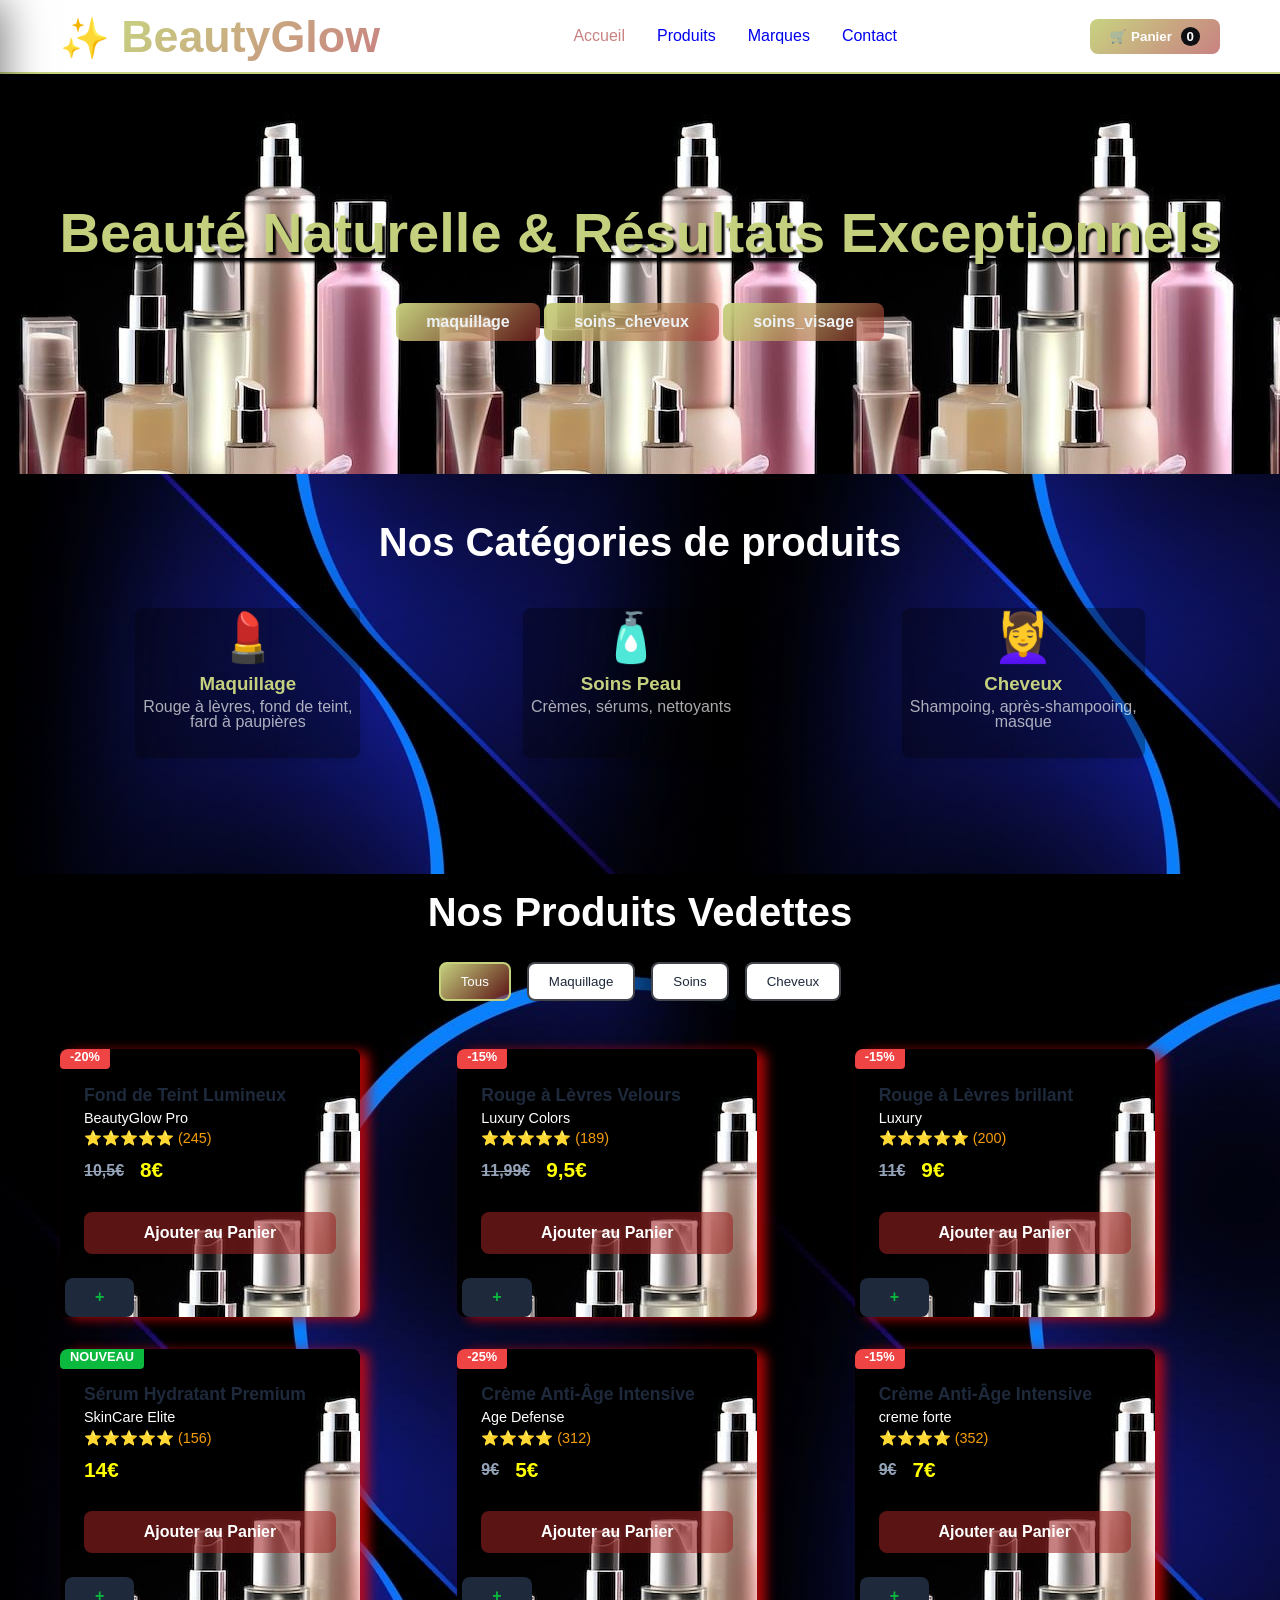
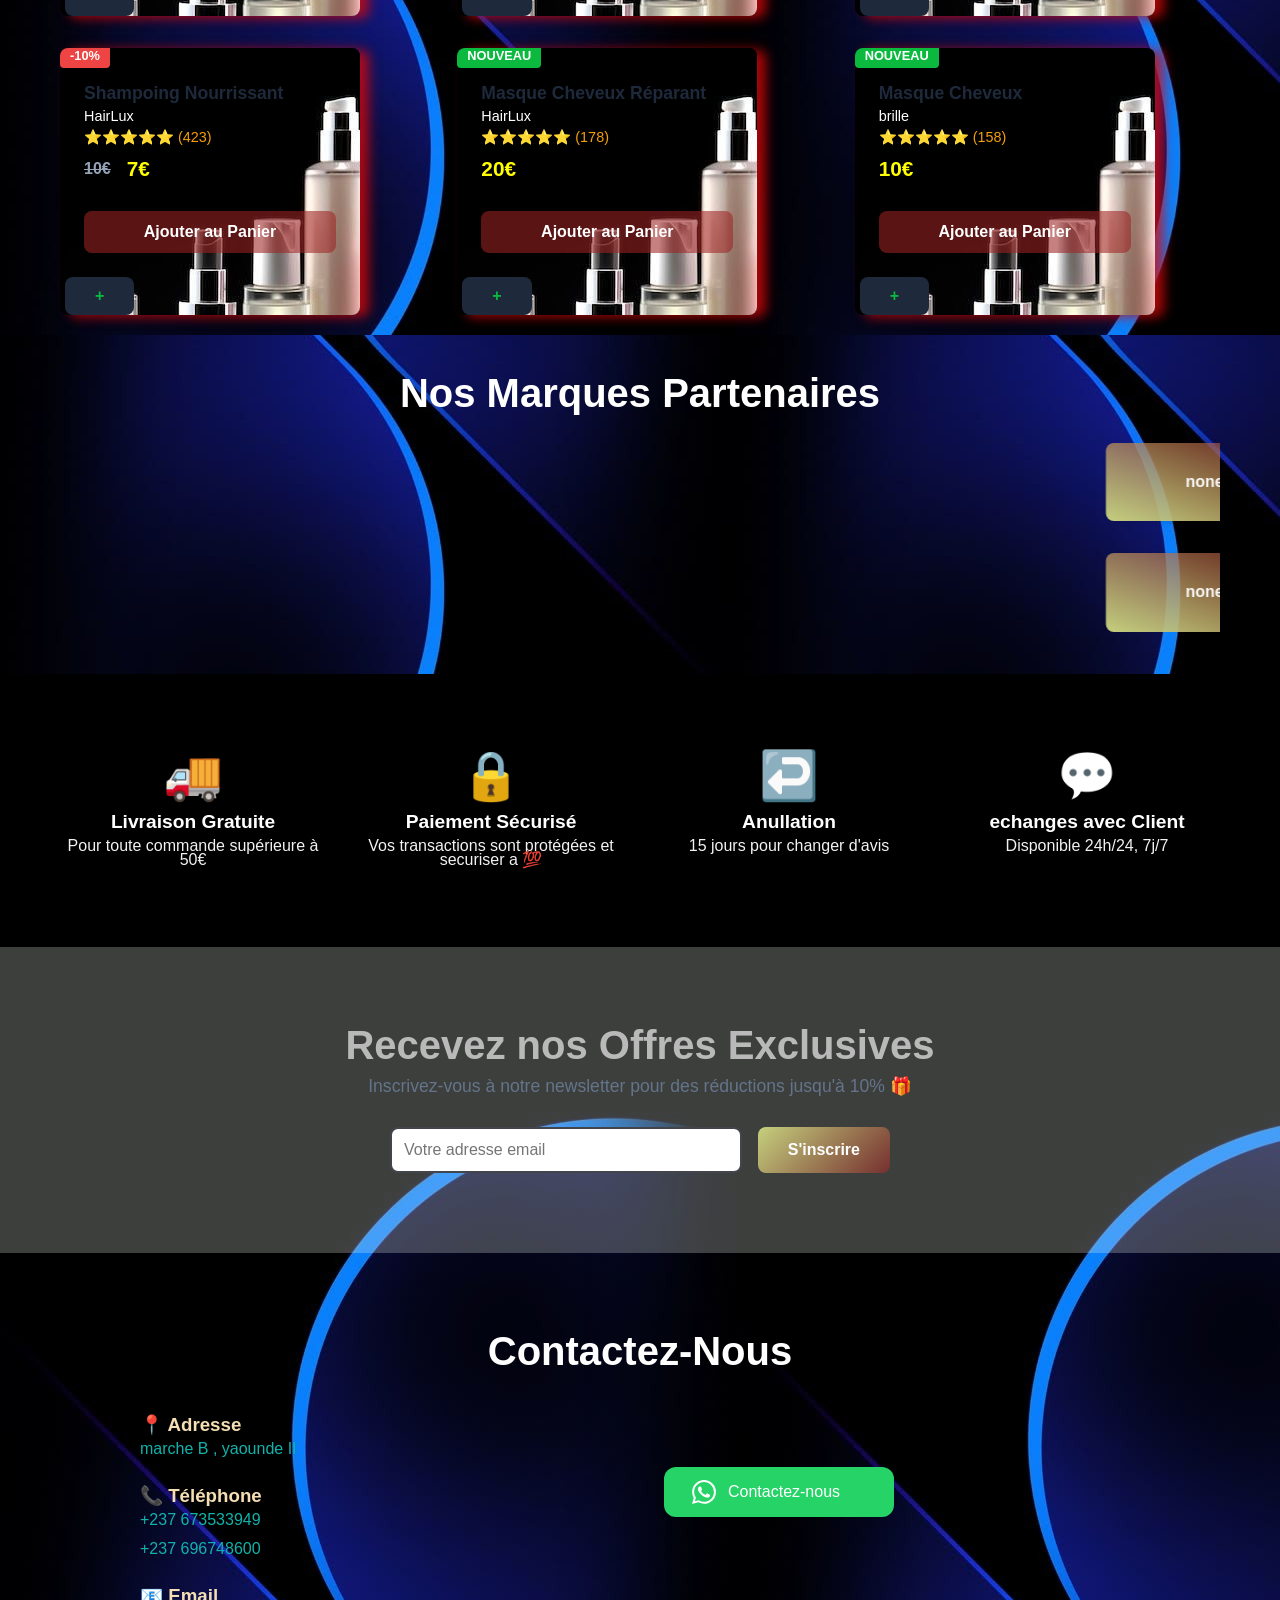
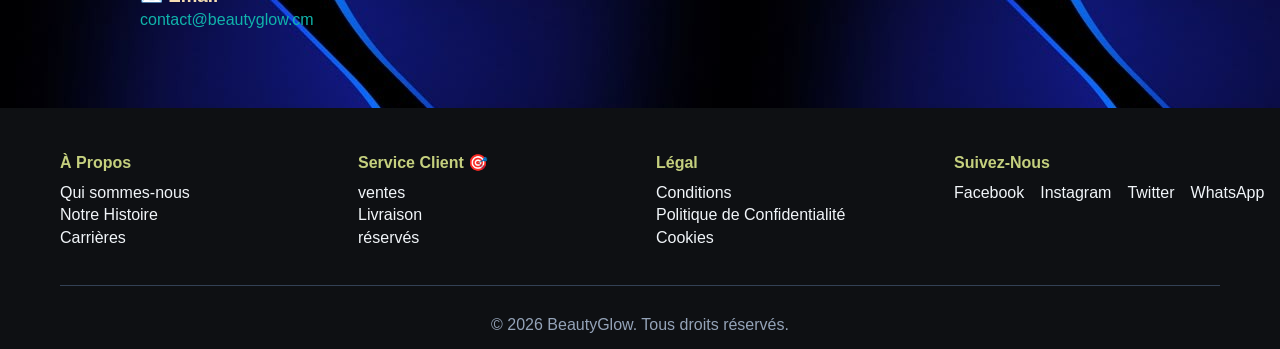
<file: index.html>
<!DOCTYPE html>
<html lang="fr">
<head>
    <meta charset="UTF-8">
    <meta name="viewport" content="width=device-width, initial-scale=1.0">
    <title> Produits Cosmétiques Premium</title>
    <link rel="stylesheet" href="style.css">
    <link rel="stylesheet" href="hambg.css">

</head>
<body>

    <!-- ===== MENU MOBILE OVERLAY  pour android===== -->
    <div class="menu-overlay" id="menuOverlay" role="dialog" aria-modal="true" aria-label="Menu principal">
        <div class="menu-backdrop" id="menuBackdrop"></div>
        <nav class="menu-drawer" id="menuDrawer">

            <!-- En-tête -->
            <div class="menu-drawer-header">
                <div class="menu-drawer-logo">
                    <span class="sparkle">✨</span>BeautyGlow
                </div>
                <button class="menu-close-btn" id="menuCloseBtn" aria-label="Fermer le menu">✕</button>
            </div>

            <!-- Navigation principale -->
            <div class="menu-nav-section">
                <h5>Navigation</h5>
                <ul class="menu-nav-links">
                    <li><a href="#accueil" class="active"><span class="nav-icon">🏠</span> Accueil</a></li>
                    <li><a href="#produits"><span class="nav-icon">🛍️</span> Produits</a></li>
                    <li><a href="#marques"><span class="nav-icon">⭐</span> Marques</a></li>
                    <li><a href="#contact"><span class="nav-icon">📬</span> Contact</a></li>
                </ul>
            </div>

            <div class="menu-divider"></div>

            <!-- Catégories -->
            <div class="menu-categories-section">
                <h5>Nos Catégories</h5>
                <div class="menu-cat-cards">
                    <a href="maquillage.html" class="menu-cat-card">
                        <div class="cat-icon">💄</div>
                        <div class="cat-info">
                            <h4>Maquillage</h4>
                            <p>Rouge à lèvres, fond de teint…</p>
                        </div>
                        <span class="cat-arrow">›</span>
                    </a>
                    <a href="soin_visages.html" class="menu-cat-card">
                        <div class="cat-icon">🧴</div>
                        <div class="cat-info">
                            <h4>Soins Visage</h4>
                            <p>Crèmes, sérums, nettoyants…</p>
                        </div>
                        <span class="cat-arrow">›</span>
                    </a>
                    <a href="produit_cheveux.html" class="menu-cat-card">
                        <div class="cat-icon">💆‍♀️</div>
                        <div class="cat-info">
                            <h4>Cheveux</h4>
                            <p>Shampoing, masques, soins…</p>
                        </div>
                        <span class="cat-arrow">›</span>
                    </a>
                </div>
            </div>

            <div class="menu-divider"></div>

            <div class="menu-divider"></div>

            <!-- Contact -->
            <div class="menu-contact-section">
                <h5>Nous Contacter</h5>
                <div class="menu-contact-items">
                    <div class="menu-contact-item">
                        <div class="contact-icon">📍</div>
                        <span>Marché B, Yaoundé II</span>
                    </div>
                    <div class="menu-contact-item">
                        <div class="contact-icon">📞</div>
                        <span>+237 673 533 949</span>
                    </div>
                    <div class="menu-contact-item">
                        <div class="contact-icon">📧</div>
                        <span>contact@beautyglow.cm</span>
                    </div>
                </div>
            </div>

            <!-- Réseaux sociaux -->
            <div class="menu-social-section">
                <h5>Suivez-Nous</h5>
                <div class="menu-social-links">
                    <a href="#">📘 Facebook</a>
                    <a href="#">📸 Instagram</a>
                    <a href="#">🐦 Twitter</a>
                    <a href="#">💬 WhatsApp</a>
                </div>
            </div>

        </nav>
    </div>
    <!-- ===== FIN MENU MOBILE OVERLAY ===== -->

    <!-- Navigation -->
    <nav class="navbar">
        <div class="container">
            <div> <span class="log">✨ </span>  <span class="logo">BeautyGlow </span> </div>
            <button class="nav-mobile" id="nav-toggle" aria-label="Menu">&#9776;</button>
            <ul class="nav-links" id="nav-menu">
                <li><a href="#accueil" class="active">Accueil</a></li>
                <li><a href="#produits">Produits</a></li>
                <li><a href="#marques">Marques</a></li>
                <li><a href="#contact">Contact</a></li>
            </ul>
            <div class="cart-icon">
                <button class="cart-btn">🛒 Panier <span class="cart-count">0</span></button>
            </div>
        </div>
    </nav>

    <!-- Hero Section -->
    <section id="accueil" class="hero">
        <div class="hero-content">
            <h1>Beauté Naturelle & Résultats Exceptionnels</h1> <br><br>
            <a href="maquillage.html" class="btn btn-hero"> maquillage</a>
            <a href="produit_cheveux.html" class="btn btn-hero"> soins_cheveux</a>
            <a href="soin_visages.html" class="btn btn-hero"> soins_visage</a>
        </div>
    </section>

    <!-- Catégories -->
    <section class="categories">
        <div class="container">
            <h2>Nos Catégories de produits</h2>
            <div class="categories-grid">
                <div class="category-card">
                    <div class="category-icon">💄</div>
                    <h3>Maquillage</h3>
                    <p>Rouge à lèvres, fond de teint, <br>fard à paupières</p>
                </div>
                <div class="category-card">
                    <div class="category-icon">🧴</div>
                    <h3>Soins Peau</h3>
                    <p>Crèmes, sérums, nettoyants</p>
                </div>
                <div class="category-card">
                    <div class="category-icon">💆‍♀️</div>
                    <h3>Cheveux</h3>
                    <p>Shampoing, après-shampooing, <br>masque</p>
                </div>
            </div>
        </div>
    </section>

    <!-- Produits -->
    <section id="produits" class="products">
        <div class="container">
            <h2>Nos Produits Vedettes</h2>
            <!-- Filtres -->
            <div class="filters">
                <button class="filter-btn active" data-filter="all">Tous</button>
                <button class="filter-btn" data-filter="maquillage">Maquillage</button>
                <button class="filter-btn" data-filter="soins">Soins</button>
                <button class="filter-btn" data-filter="cheveux">Cheveux</button>
            </div>

            <!-- Produit 1 -->
            <div class="products-grid">
                <div class="product-card" data-category="maquillage">
                    <div class="product-image">
                        <span class="discount-badge">-20%</span>
                    </div>
                    <div class="product-info">
                        <h3>Fond de Teint Lumineux</h3>
                        <p class="brand">BeautyGlow Pro</p>
                        <div class="rating">⭐⭐⭐⭐⭐ (245)</div>
                        <div class="price">
                            <span class="original">10,5€</span>
                            <span class="sale">8€</span>
                        </div>
                        <button class="btn btn-add">Ajouter au Panier</button>
                    </div>
                     <a href="maquillage.html" class="btn btn-add-plus">+</a>
                </div>

                <!-- Produit 2 -->
                <div class="product-card" data-category="maquillage">
                    <div class="product-image">
                        <span class="discount-badge">-15%</span>
                    </div>
                    <div class="product-info">
                        <h3>Rouge à Lèvres Velours</h3>
                        <p class="brand">Luxury Colors</p>
                        <div class="rating">⭐⭐⭐⭐⭐ (189)</div>
                        <div class="price">
                            <span class="original">11,99€</span>
                            <span class="sale">9,5€</span>
                        </div>
                        <button class="btn btn-add">Ajouter au Panier</button>
                    </div>
                     <a href="maquillage.html" class="btn btn-add-plus"> +</a>
                </div>

                <!--Produit-->
                 <div class="product-card" data-category="maquillage">
                    <div class="product-image">
                        <span class="discount-badge">-15%</span>
                    </div>
                    <div class="product-info">
                        <h3>Rouge à Lèvres brillant</h3>
                        <p class="brand">Luxury </p>
                        <div class="rating">⭐⭐⭐⭐⭐ (200)</div>
                        <div class="price">
                            <span class="original">11€</span>
                            <span class="sale">9€</span>
                        </div>
                        <button class="btn btn-add">Ajouter au Panier</button>
                    </div>
                     <a href="maquillage.html" class="btn btn-add-plus"> +</a>
                </div>

                <!-- Produit 3 -->
                <div class="product-card" data-category="soins">
                    <div class="product-image">
                        <span class="new-badge">NOUVEAU</span>
                    </div>
                    <div class="product-info">
                        <h3>Sérum Hydratant Premium</h3>
                        <p class="brand">SkinCare Elite</p>
                        <div class="rating">⭐⭐⭐⭐⭐ (156)</div>
                        <div class="price">
                            <span class="sale">14€</span>
                        </div>
                        <button class="btn btn-add">Ajouter au Panier</button>
                    </div>
                    <a href="soin_visages.html" class="btn btn-add-plus"> +</a>
                </div>

                <!-- Produit 4 -->
                <div class="product-card" data-category="soins">
                    <div class="product-image">
                        <span class="discount-badge">-25%</span>
                    </div>
                    <div class="product-info">
                        <h3>Crème Anti-Âge Intensive</h3>
                        <p class="brand">Age Defense</p>
                        <div class="rating">⭐⭐⭐⭐ (312)</div>
                        <div class="price">
                            <span class="original">9€</span>
                            <span class="sale">5€</span>
                        </div>
                        <button class="btn btn-add">Ajouter au Panier</button>
                    </div>
                  <a href="soin_visages.html" class="btn btn-add-plus"> +</a>
                </div>

                <!--Produit-->
                <div class="product-card" data-category="soins">
                    <div class="product-image">
                        <span class="discount-badge">-15%</span>
                    </div>
                    <div class="product-info">
                        <h3>Crème Anti-Âge Intensive</h3>
                        <p class="brand">creme forte</p>
                        <div class="rating">⭐⭐⭐⭐ (352)</div>
                        <div class="price">
                            <span class="original">9€</span>
                            <span class="sale">7€</span>
                        </div>
                        <button class="btn btn-add">Ajouter au Panier</button>
                    </div>
                  <a href="soin_visages.html" class="btn btn-add-plus"> +</a>
                </div>

                <!-- Produit 5 -->
                <div class="product-card" data-category="cheveux">
                    <div class="product-image">
                        <span class="discount-badge">-10%</span>
                    </div>
                    <div class="product-info">
                        <h3>Shampoing Nourrissant</h3>
                        <p class="brand">HairLux</p>
                        <div class="rating">⭐⭐⭐⭐⭐ (423)</div>
                        <div class="price">
                            <span class="original">10€</span>
                            <span class="sale">7€</span>
                        </div>
                        <button class="btn btn-add">Ajouter au Panier</button>
                    </div>
                    <a href="produit_cheveux.html" class="btn btn-add-plus">+</a>
                </div>

                <!-- Produit 6 -->
                <div class="product-card" data-category="cheveux">
                    <div class="product-image">
                        <span class="new-badge">NOUVEAU</span>
                    </div>
                    <div class="product-info">
                        <h3>Masque Cheveux Réparant</h3>
                        <p class="brand">HairLux</p>
                        <div class="rating">⭐⭐⭐⭐⭐ (178)</div>
                        <div class="price">
                            <span class="sale">20€</span>
                        </div>
                        <button class="btn btn-add">Ajouter au Panier</button>
                    </div>
                   <a href="produit_cheveux.html" class="btn btn-add-plus">+</a>
                </div>
                
                <!--produit-->
                 <div class="product-card" data-category="cheveux">
                    <div class="product-image">
                        <span class="new-badge">NOUVEAU</span>
                    </div>
                    <div class="product-info">
                        <h3>Masque Cheveux </h3>
                        <p class="brand">brille</p>
                        <div class="rating">⭐⭐⭐⭐⭐ (158)</div>
                        <div class="price">
                            <span class="sale">10€</span>
                        </div>
                        <button class="btn btn-add">Ajouter au Panier</button>
                    </div>
                   <a href="produit_cheveux.html" class="btn btn-add-plus">+</a>
                </div>
            </div>
        </div>
    </section>

    <!-- Marques Partenaires -->
    <section id="marques" class="brands">
        <div class="container">
            <h2>Nos Marques Partenaires</h2>
            <marquee>
            <div class="brands-grid"> 
                <div class="brand-logo">none1</div>
                <div class="brand-logo">Free_me</div>
                <div class="brand-logo">none2</div>
                <div class="brand-logo">none</div>
                <div class="brand-logo">none4</div>
                <div class="brand-logo">none5</div>
            </div>
        </marquee>
        </div>
    </section>

    <!-- Avantages -->
    <section class="benefits">
        <div class="container">
            <div class="benefits-grid">
                <div class="benefit-card">
                    <div class="benefit-icon">🚚</div>
                    <h3>Livraison Gratuite</h3>
                    <p>Pour toute commande supérieure à 50€</p>
                </div>
                <div class="benefit-card">
                    <div class="benefit-icon">🔒</div>
                    <h3>Paiement Sécurisé</h3>
                    <p>Vos transactions sont protégées et securiser a 💯</p>
                </div>
                <div class="benefit-card">
                    <div class="benefit-icon">↩️</div>
                    <h3>Anullation</h3>
                    <p>15 jours pour changer d'avis</p>
                </div>
                <div class="benefit-card">
                    <div class="benefit-icon">💬</div>
                    <h3>echanges avec Client</h3>
                    <p>Disponible 24h/24, 7j/7</p>
                </div>
            </div>
        </div>
    </section>

    <!-- Newsletter -->
    <section class="newsletter">
        <div class="container">
            <h2>Recevez nos Offres Exclusives</h2>
            <p>Inscrivez-vous à notre newsletter pour des réductions jusqu'à 10% 🎁</p>
            <form class="newsletter-form">
                <input type="email" id="email" name="email" placeholder="Votre adresse email" required>
                <button type="submit" class="btn btn-primary">S'inscrire</button>
            </form>
        </div>
    </section>

    <!-- Contact -->
    <section id="contact" class="contact">
        <div class="container">
            <h2>Contactez-Nous</h2>
            <div class="contact-content">
                <div class="contact-info">
                    <div class="info-item">
                        <h3>📍 Adresse</h3>
                        <p>marche B , yaounde II </p>
                    </div>
                    <div class="info-item">
                        <h3>📞 Téléphone</h3>
                        <p>+237 673533949</p> <br>
                        <p>+237 696748600</p>
                    </div>
                    <div class="info-item">
                        <h3>📧 Email</h3>
                        <p>contact@beautyglow.cm</p>
                    </div>
                </div>
                <a class="wa-btn" href="https://wa.me/237673533949" target="_blank" rel="noopener">
                 <svg class="wa-icon" viewBox="0 0 24 24" xmlns="http://www.w3.org/2000/svg">
                  <path d="M17.472 14.382c-.297-.149-1.758-.867-2.03-.967-.273-.099-.471-.148-.67.15-.197.297-.767.966-.94 1.164-.173.199-.347.223-.644.075-.297-.15-1.255-.463-2.39-1.475-.883-.788-1.48-1.761-1.653-2.059-.173-.297-.018-.458.13-.606.134-.133.298-.347.446-.52.149-.174.198-.298.298-.497.099-.198.05-.371-.025-.52-.075-.149-.669-1.612-.916-2.207-.242-.579-.487-.5-.669-.51-.173-.008-.371-.01-.57-.01-.198 0-.52.074-.792.372-.272.297-1.04 1.016-1.04 2.479 0 1.462 1.065 2.875 1.213 3.074.149.198 2.096 3.2 5.077 4.487.709.306 1.262.489 1.694.625.712.227 1.36.195 1.871.118.571-.085 1.758-.719 2.006-1.413.248-.694.248-1.289.173-1.413-.074-.124-.272-.198-.57-.347m-5.421 7.403h-.004a9.87 9.87 0 01-5.031-1.378l-.361-.214-3.741.982.998-3.648-.235-.374a9.86 9.86 0 01-1.51-5.26c.001-5.45 4.436-9.884 9.888-9.884 2.64 0 5.122 1.03 6.988 2.898a9.825 9.825 0 012.893 6.994c-.003 5.45-4.437 9.884-9.885 9.884m8.413-18.297A11.815 11.815 0 0012.05 0C5.495 0 .16 5.335.157 11.892c0 2.096.547 4.142 1.588 5.945L.057 24l6.305-1.654a11.882 11.882 0 005.683 1.448h.005c6.554 0 11.89-5.335 11.893-11.893a11.821 11.821 0 00-3.48-8.413z"/>
                 </svg>
                   Contactez-nous
                </a>
            </div>
        </div>
    </section>

    <!-- Footer -->
    <footer class="footer">
        <div class="container">
            <div class="footer-content">
                <div class="footer-section">
                    <h4>À Propos</h4>
                    <ul>
                        <li><a href="#">Qui sommes-nous</a></li>
                        <li><a href="#">Notre Histoire</a></li>
                        <li><a href="#">Carrières</a></li>
                    </ul>
                </div>
                <div class="footer-section">
                    <h4>Service Client 🎯</h4>
                    <ul>
                        <li><a href="#">ventes</a></li>
                        <li><a href="#">Livraison</a></li>
                        <li><a href="#">réservés</a></li>
                    </ul>
                </div>
                <div class="footer-section">
                    <h4>Légal</h4>
                    <ul>
                        <li><a href="#">Conditions</a></li>
                        <li><a href="#">Politique de Confidentialité</a></li>
                        <li><a href="#">Cookies</a></li>
                    </ul>
                </div>
                <div class="footer-section">
                    <h4>Suivez-Nous</h4>
                    <div class="social-links">
                        <a href="#">Facebook</a>
                        <a href="#">Instagram</a>
                        <a href="#">Twitter</a>
                        <a href="#">WhatsApp</a>
                    </div>
                </div>
            </div>
            <div class="footer-bottom">
                <p>&copy; 2026 BeautyGlow. Tous droits réservés.</p>
            </div>
        </div>
    </footer>
    <button  class="backToTop" id="backToTop" title="Retour en haut">↑</button>

    <script src="script.js" defer></script>
</body>
</html>
</file>
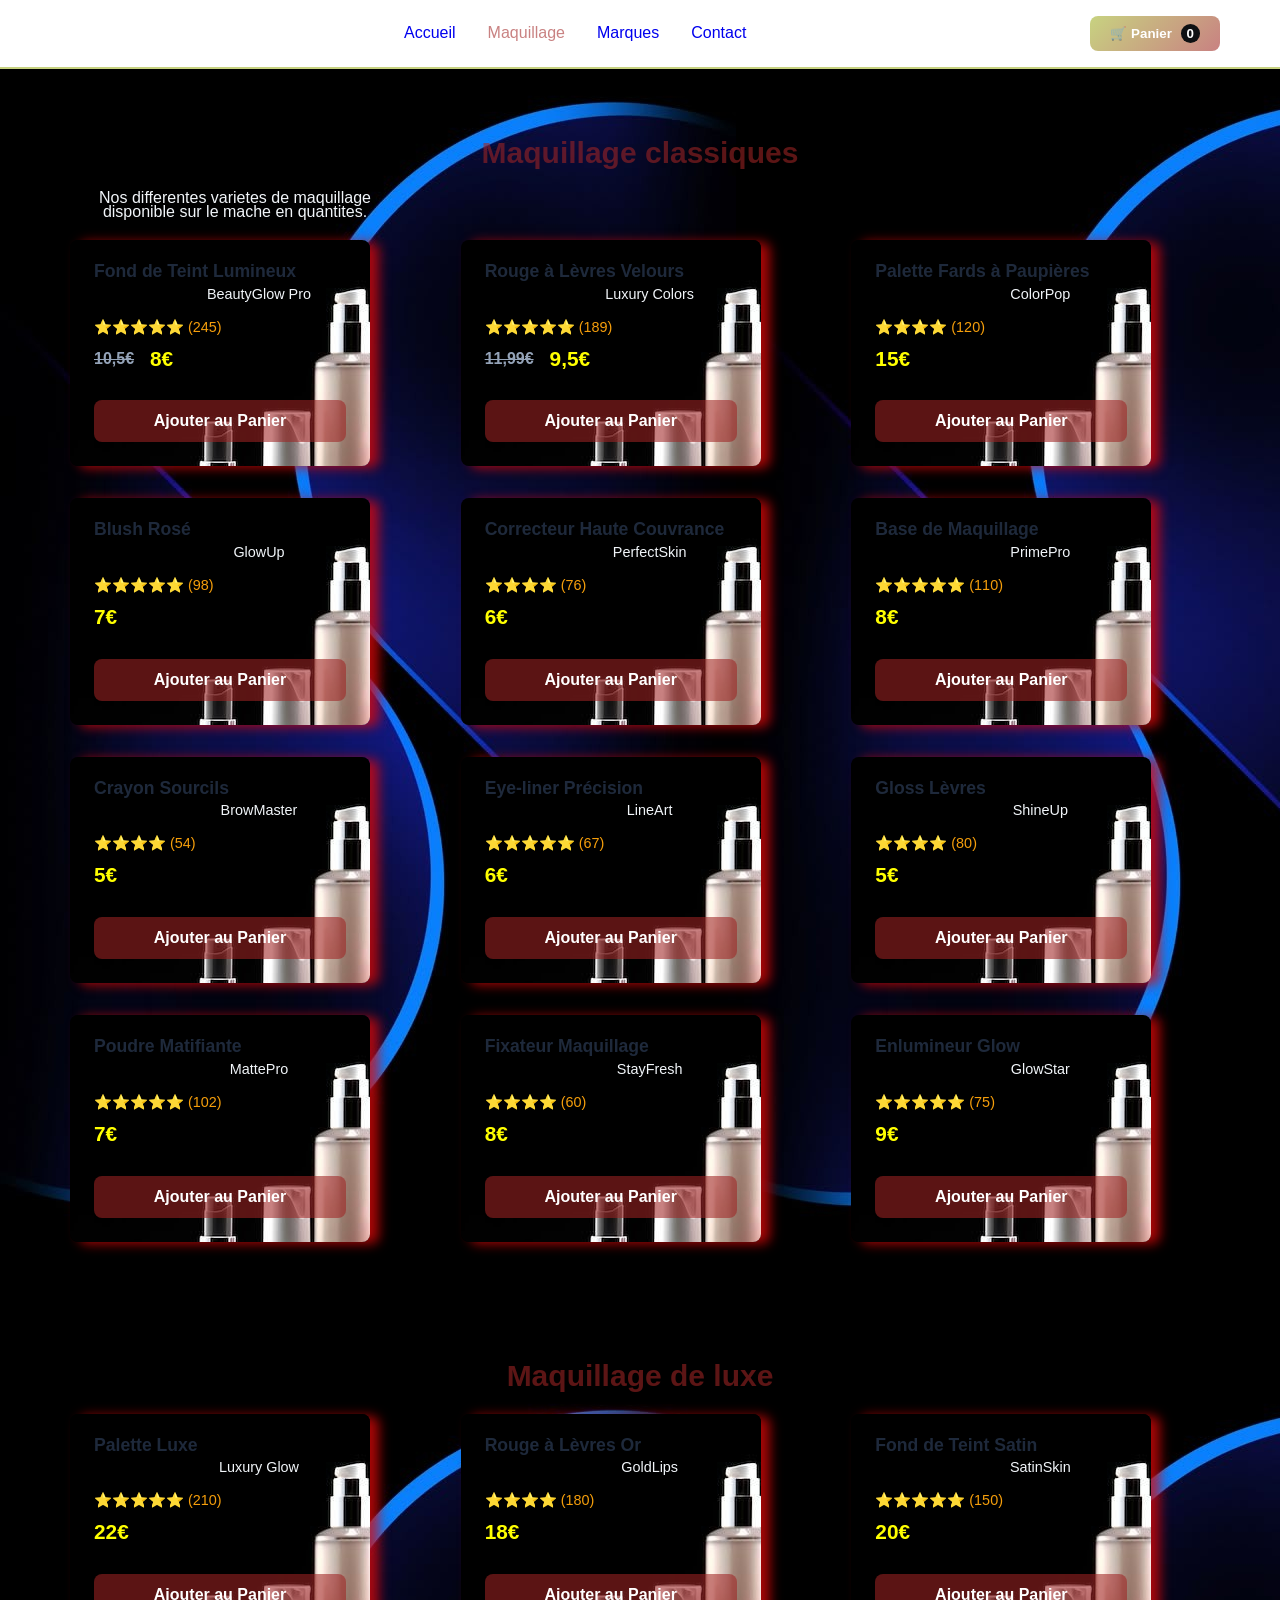
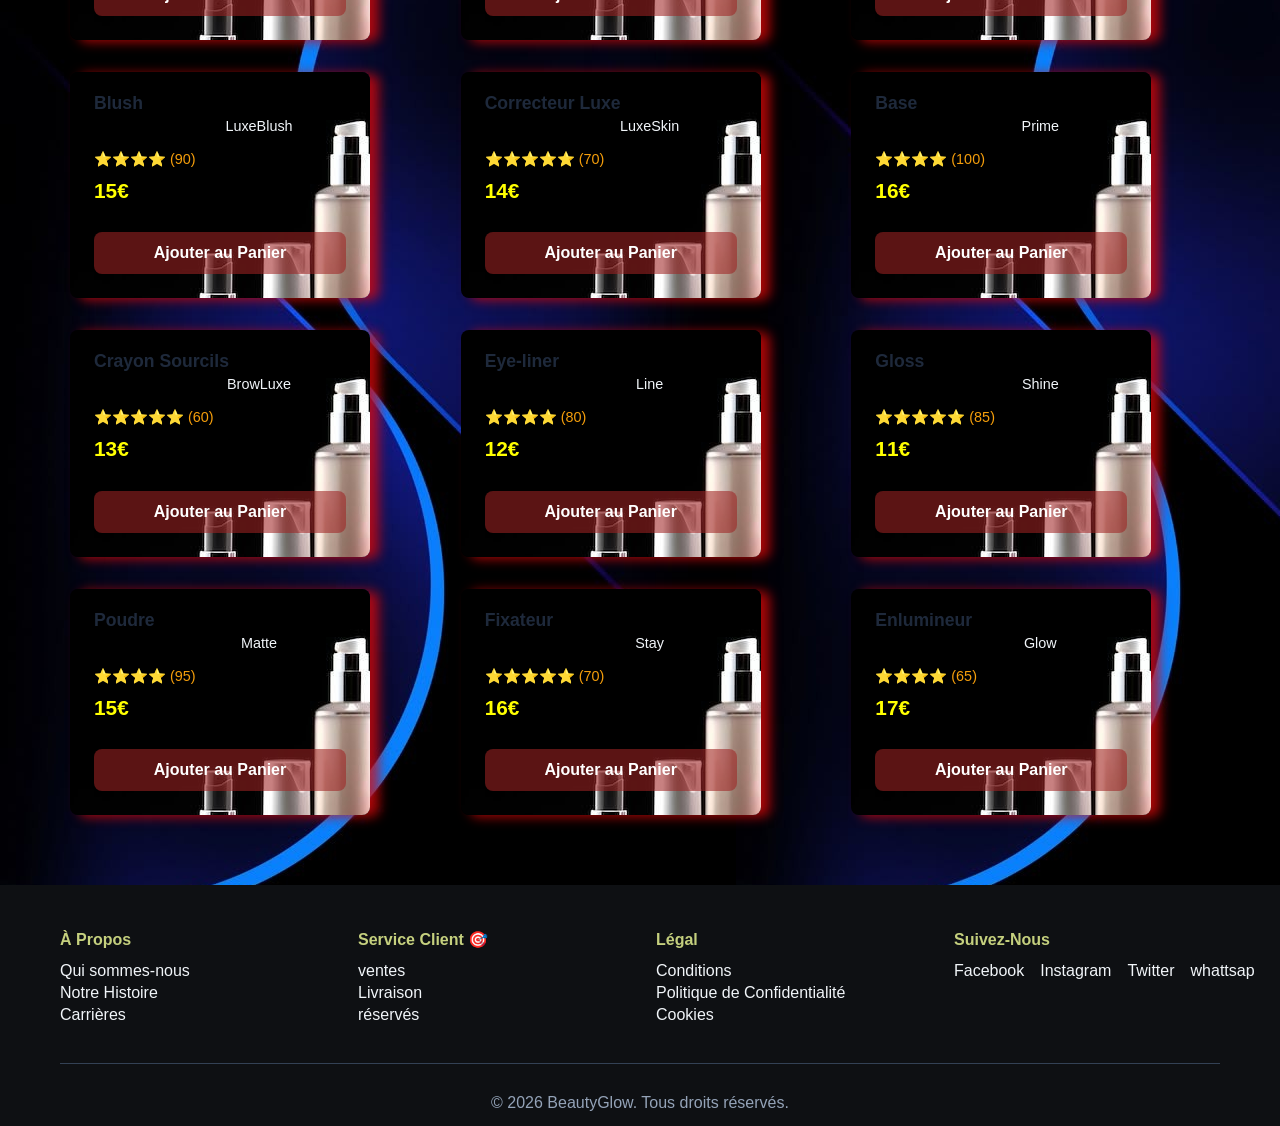
<file: maquillage.html>
<!DOCTYPE html>
<html lang="fr">
<head>
    <meta charset="UTF-8">
    <meta name="viewport" content="width=device-width, initial-scale=1.0">
    <title>Maquillage - BeautyGlow</title>
    <link rel="stylesheet" href="style.css">
</head>
<body>

    <!-- Navigation -->
    <nav class="navbar">
        <div class="container">
            <!-- <div class="logo"> BeautyGlow </div> -->
             <a class="back" href="index.html">← </a>
            <ul class="nav-links">
                <li><a href="index.html">Accueil</a></li>
                <li><a href="#maquillage" class="active">Maquillage</a></li>
                <li><a href="index.html#marques">Marques</a></li>
                <li><a href="index.html#contact">Contact</a></li>
            </ul>
            <div class="cart-icon">
                <button class="cart-btn">🛒 Panier <span class="cart-count">0</span></button>
            </div>
        </div>
    </nav>

    <section class="maquillage-section">
        <div class="container-maqui">
            <h2>Maquillage  classiques</h2>
            <p>Nos differentes varietes de maquillage disponible sur le mache en quantites. </p>
            <div class="products-grid">
                <!-- 12 produits classiques -->
                <div class="product-card" data-category="maquillage">
                    <div class="product-image"></div>
                    <div class="product-info">
                        <h3>Fond de Teint Lumineux</h3>
                        <p class="brand">BeautyGlow Pro</p>
                        <div class="rating">⭐⭐⭐⭐⭐ (245)</div>
                        <div class="price"><span class="original">10,5€</span><span class="sale">8€</span></div>
                        <button class="btn btn-add">Ajouter au Panier</button>
                    </div>
                </div>
                <div class="product-card" data-category="maquillage">
                    <div class="product-image"></div>
                    <div class="product-info">
                        <h3>Rouge à Lèvres Velours</h3>
                        <p class="brand">Luxury Colors</p>
                        <div class="rating">⭐⭐⭐⭐⭐ (189)</div>
                        <div class="price"><span class="original">11,99€</span><span class="sale">9,5€</span></div>
                        <button class="btn btn-add">Ajouter au Panier</button>
                    </div>
                </div>
                <div class="product-card" data-category="maquillage">
                    <div class="product-image"><span class="img-maqui"></span></div>
                    <div class="product-info">
                        <h3>Palette Fards à Paupières</h3>
                        <p class="brand">ColorPop</p>
                        <div class="rating">⭐⭐⭐⭐ (120)</div>
                        <div class="price"><span class="sale">15€</span></div>
                        <button class="btn btn-add">Ajouter au Panier</button>
                    </div>
                </div>
                <div class="product-card" data-category="maquillage">
                    <div class="product-image"><span class="img-maqui-3"></span></div>
                    <div class="product-info">
                        <h3>Blush Rosé</h3>
                        <p class="brand">GlowUp</p>
                        <div class="rating">⭐⭐⭐⭐⭐ (98)</div>
                        <div class="price"><span class="sale">7€</span></div>
                        <button class="btn btn-add">Ajouter au Panier</button>
                    </div>
                </div>
                <div class="product-card" data-category="maquillage">
                    <div class="product-image"><span class="img-maqui-5"></span></div>
                    <div class="product-info">
                        <h3>Correcteur Haute Couvrance</h3>
                        <p class="brand">PerfectSkin</p>
                        <div class="rating">⭐⭐⭐⭐ (76)</div>
                        <div class="price"><span class="sale">6€</span></div>
                        <button class="btn btn-add">Ajouter au Panier</button>
                    </div>
                </div>
                <div class="product-card" data-category="maquillage">
                    <div class="product-image"><span class="img-maqui-6"></span></div>
                    <div class="product-info">
                        <h3>Base de Maquillage</h3>
                        <p class="brand">PrimePro</p>
                        <div class="rating">⭐⭐⭐⭐⭐ (110)</div>
                        <div class="price"><span class="sale">8€</span></div>
                        <button class="btn btn-add">Ajouter au Panier</button>
                    </div>
                </div>
                <div class="product-card" data-category="maquillage">
                    <div class="product-image"><span class="img-maqui-7"></span></div>
                    <div class="product-info">
                        <h3>Crayon Sourcils</h3>
                        <p class="brand">BrowMaster</p>
                        <div class="rating">⭐⭐⭐⭐ (54)</div>
                        <div class="price"><span class="sale">5€</span></div>
                        <button class="btn btn-add">Ajouter au Panier</button>
                    </div>
                </div>
                <div class="product-card" data-category="maquillage">
                    <div class="product-image"><span class="img-maqui"></span></div>
                    <div class="product-info">
                        <h3>Eye-liner Précision</h3>
                        <p class="brand">LineArt</p>
                        <div class="rating">⭐⭐⭐⭐⭐ (67)</div>
                        <div class="price"><span class="sale">6€</span></div>
                        <button class="btn btn-add">Ajouter au Panier</button>
                    </div>
                </div>
                <div class="product-card" data-category="maquillage">
                    <div class="product-image"><span class="img-maqui-9"></span></div>
                    <div class="product-info">
                        <h3>Gloss Lèvres</h3>
                        <p class="brand">ShineUp</p>
                        <div class="rating">⭐⭐⭐⭐ (80)</div>
                        <div class="price"><span class="sale">5€</span></div>
                        <button class="btn btn-add">Ajouter au Panier</button>
                    </div>
                </div>
                <div class="product-card" data-category="maquillage">
                    <div class="product-image"><span class="img-maqui-10"></span></div>
                    <div class="product-info">
                        <h3>Poudre Matifiante</h3>
                        <p class="brand">MattePro</p>
                        <div class="rating">⭐⭐⭐⭐⭐ (102)</div>
                        <div class="price"><span class="sale">7€</span></div>
                        <button class="btn btn-add">Ajouter au Panier</button>
                    </div>
                </div>
                <div class="product-card" data-category="maquillage">
                    <div class="product-image"><span class="img-maqui-11"></span></div>
                    <div class="product-info">
                        <h3>Fixateur Maquillage</h3>
                        <p class="brand">StayFresh</p>
                        <div class="rating">⭐⭐⭐⭐ (60)</div>
                        <div class="price"><span class="sale">8€</span></div>
                        <button class="btn btn-add">Ajouter au Panier</button>
                    </div>
                </div>
                <div class="product-card" data-category="maquillage">
                    <div class="product-image"><span class="img-maqui"></span></div>
                    <div class="product-info">
                        <h3>Enlumineur Glow</h3>
                        <p class="brand">GlowStar</p>
                        <div class="rating">⭐⭐⭐⭐⭐ (75)</div>
                        <div class="price"><span class="sale">9€</span></div>
                        <button class="btn btn-add">Ajouter au Panier</button>
                    </div>
                </div>
            </div>
        </div>
    </section>

    <section class="maquillage-section">
        <div class="container-maqui">
            <h2>Maquillage de luxe</h2>
            <div class="products-grid">
                <!-- 12 produits luxe -->
                <div class="product-card" data-category="maquillage">
                    <div class="product-image"><span class="img-maqui"></span></div>
                    <div class="product-info">
                        <h3>Palette Luxe</h3>
                        <p class="brand">Luxury Glow</p>
                        <div class="rating">⭐⭐⭐⭐⭐ (210)</div>
                        <div class="price"><span class="sale">22€</span></div>
                        <button class="btn btn-add">Ajouter au Panier</button>
                    </div>
                </div>
                <div class="product-card" data-category="maquillage">
                    <div class="product-image"><span class="img-maqui-"></span></div>
                    <div class="product-info">
                        <h3>Rouge à Lèvres Or</h3>
                        <p class="brand">GoldLips</p>
                        <div class="rating">⭐⭐⭐⭐ (180)</div>
                        <div class="price"><span class="sale">18€</span></div>
                        <button class="btn btn-add">Ajouter au Panier</button>
                    </div>
                </div>
                <div class="product-card" data-category="maquillage">
                    <div class="product-image"><span class="img-maqui"></span></div>
                    <div class="product-info">
                        <h3>Fond de Teint Satin</h3>
                        <p class="brand">SatinSkin</p>
                        <div class="rating">⭐⭐⭐⭐⭐ (150)</div>
                        <div class="price"><span class="sale">20€</span></div>
                        <button class="btn btn-add">Ajouter au Panier</button>
                    </div>
                </div>
                <div class="product-card" data-category="maquillage">
                    <div class="product-image"><span class="img-maqui-"></span></div>
                    <div class="product-info">
                        <h3>Blush </h3>
                        <p class="brand">LuxeBlush</p>
                        <div class="rating">⭐⭐⭐⭐ (90)</div>
                        <div class="price"><span class="sale">15€</span></div>
                        <button class="btn btn-add">Ajouter au Panier</button>
                    </div>
                </div>
                <div class="product-card" data-category="maquillage">
                    <div class="product-image"><span class="img-maqui-2"></span></div>
                    <div class="product-info">
                        <h3>Correcteur Luxe</h3>
                        <p class="brand">LuxeSkin</p>
                        <div class="rating">⭐⭐⭐⭐⭐ (70)</div>
                        <div class="price"><span class="sale">14€</span></div>
                        <button class="btn btn-add">Ajouter au Panier</button>
                    </div>
                </div>
                <div class="product-card" data-category="maquillage">
                    <div class="product-image"><span class="img-maqui-"></span></div>
                    <div class="product-info">
                        <h3>Base </h3>
                        <p class="brand">Prime</p>
                        <div class="rating">⭐⭐⭐⭐ (100)</div>
                        <div class="price"><span class="sale">16€</span></div>
                        <button class="btn btn-add">Ajouter au Panier</button>
                    </div>
                </div>
                <div class="product-card" data-category="maquillage">
                    <div class="product-image"><span class="img-maqui-"></span></div>
                    <div class="product-info">
                        <h3>Crayon Sourcils </h3>
                        <p class="brand">BrowLuxe</p>
                        <div class="rating">⭐⭐⭐⭐⭐ (60)</div>
                        <div class="price"><span class="sale">13€</span></div>
                        <button class="btn btn-add">Ajouter au Panier</button>
                    </div>
                </div>
                <div class="product-card" data-category="maquillage">
                    <div class="product-image"><span class="img-maqui-"></span></div>
                    <div class="product-info">
                        <h3>Eye-liner </h3>
                        <p class="brand">Line</p>
                        <div class="rating">⭐⭐⭐⭐ (80)</div>
                        <div class="price"><span class="sale">12€</span></div>
                        <button class="btn btn-add">Ajouter au Panier</button>
                    </div>
                </div>
                <div class="product-card" data-category="maquillage">
                    <div class="product-image"><span class="img-maqui-2"></span></div>
                    <div class="product-info">
                        <h3>Gloss </h3>
                        <p class="brand">Shine</p>
                        <div class="rating">⭐⭐⭐⭐⭐ (85)</div>
                        <div class="price"><span class="sale">11€</span></div>
                        <button class="btn btn-add">Ajouter au Panier</button>
                    </div>
                </div>
                <div class="product-card" data-category="maquillage">
                    <div class="product-image"><span class="img-maqui-"></span></div>
                    <div class="product-info">
                        <h3>Poudre </h3>
                        <p class="brand">Matte</p>
                        <div class="rating">⭐⭐⭐⭐ (95)</div>
                        <div class="price"><span class="sale">15€</span></div>
                        <button class="btn btn-add">Ajouter au Panier</button>
                    </div>
                </div>
                <div class="product-card" data-category="maquillage">
                    <div class="product-image"><span class="img-maqui-"></span></div>
                    <div class="product-info">
                        <h3>Fixateur </h3>
                        <p class="brand">Stay</p>
                        <div class="rating">⭐⭐⭐⭐⭐ (70)</div>
                        <div class="price"><span class="sale">16€</span></div>
                        <button class="btn btn-add">Ajouter au Panier</button>
                    </div>
                </div>
                <div class="product-card" data-category="maquillage">
                    <div class="product-image"><span class="img-maqui-"></span></div>
                    <div class="product-info">
                        <h3>Enlumineur </h3>
                        <p class="brand">Glow</p>
                        <div class="rating">⭐⭐⭐⭐ (65)</div>
                        <div class="price"><span class="sale">17€</span></div>
                        <button class="btn btn-add">Ajouter au Panier</button>
                    </div>
                </div>
            </div>
        </div>
    </section>

    <!-- Footer -->
    <footer class="footer">
        <div class="container">
            <div class="footer-content">
                <div class="footer-section">
                    <h4>À Propos</h4>
                    <ul>
                        <li><a href="#">Qui sommes-nous</a></li>
                        <li><a href="#">Notre Histoire</a></li>
                        <li><a href="#">Carrières</a></li>
                    </ul>
                </div>
                <div class="footer-section">
                    <h4>Service Client 🎯</h4>
                    <ul>
                        <li><a href="#">ventes</a></li>
                        <li><a href="#">Livraison</a></li>
                        <li><a href="#">réservés</a></li>
                    </ul>
                </div>
                <div class="footer-section">
                    <h4>Légal</h4>
                    <ul>
                        <li><a href="#">Conditions</a></li>
                        <li><a href="#">Politique de Confidentialité</a></li>
                        <li><a href="#">Cookies</a></li>
                    </ul>
                </div>
                <div class="footer-section">
                    <h4>Suivez-Nous</h4>
                    <div class="social-links">
                        <a href="#">Facebook</a>
                        <a href="#">Instagram</a>
                        <a href="#">Twitter</a>
                        <a href="#">whattsap</a>
                    </div>
                </div>
            </div>
            <div class="footer-bottom">
                <p>&copy; 2026 BeautyGlow. Tous droits réservés.</p>
            </div>
        </div>
    </footer>
    <button  class="backToTop" id="backToTop" title="Retour en haut">↑</button>
    

    <script src="script.js"></script>
</body>
</html>
</file>
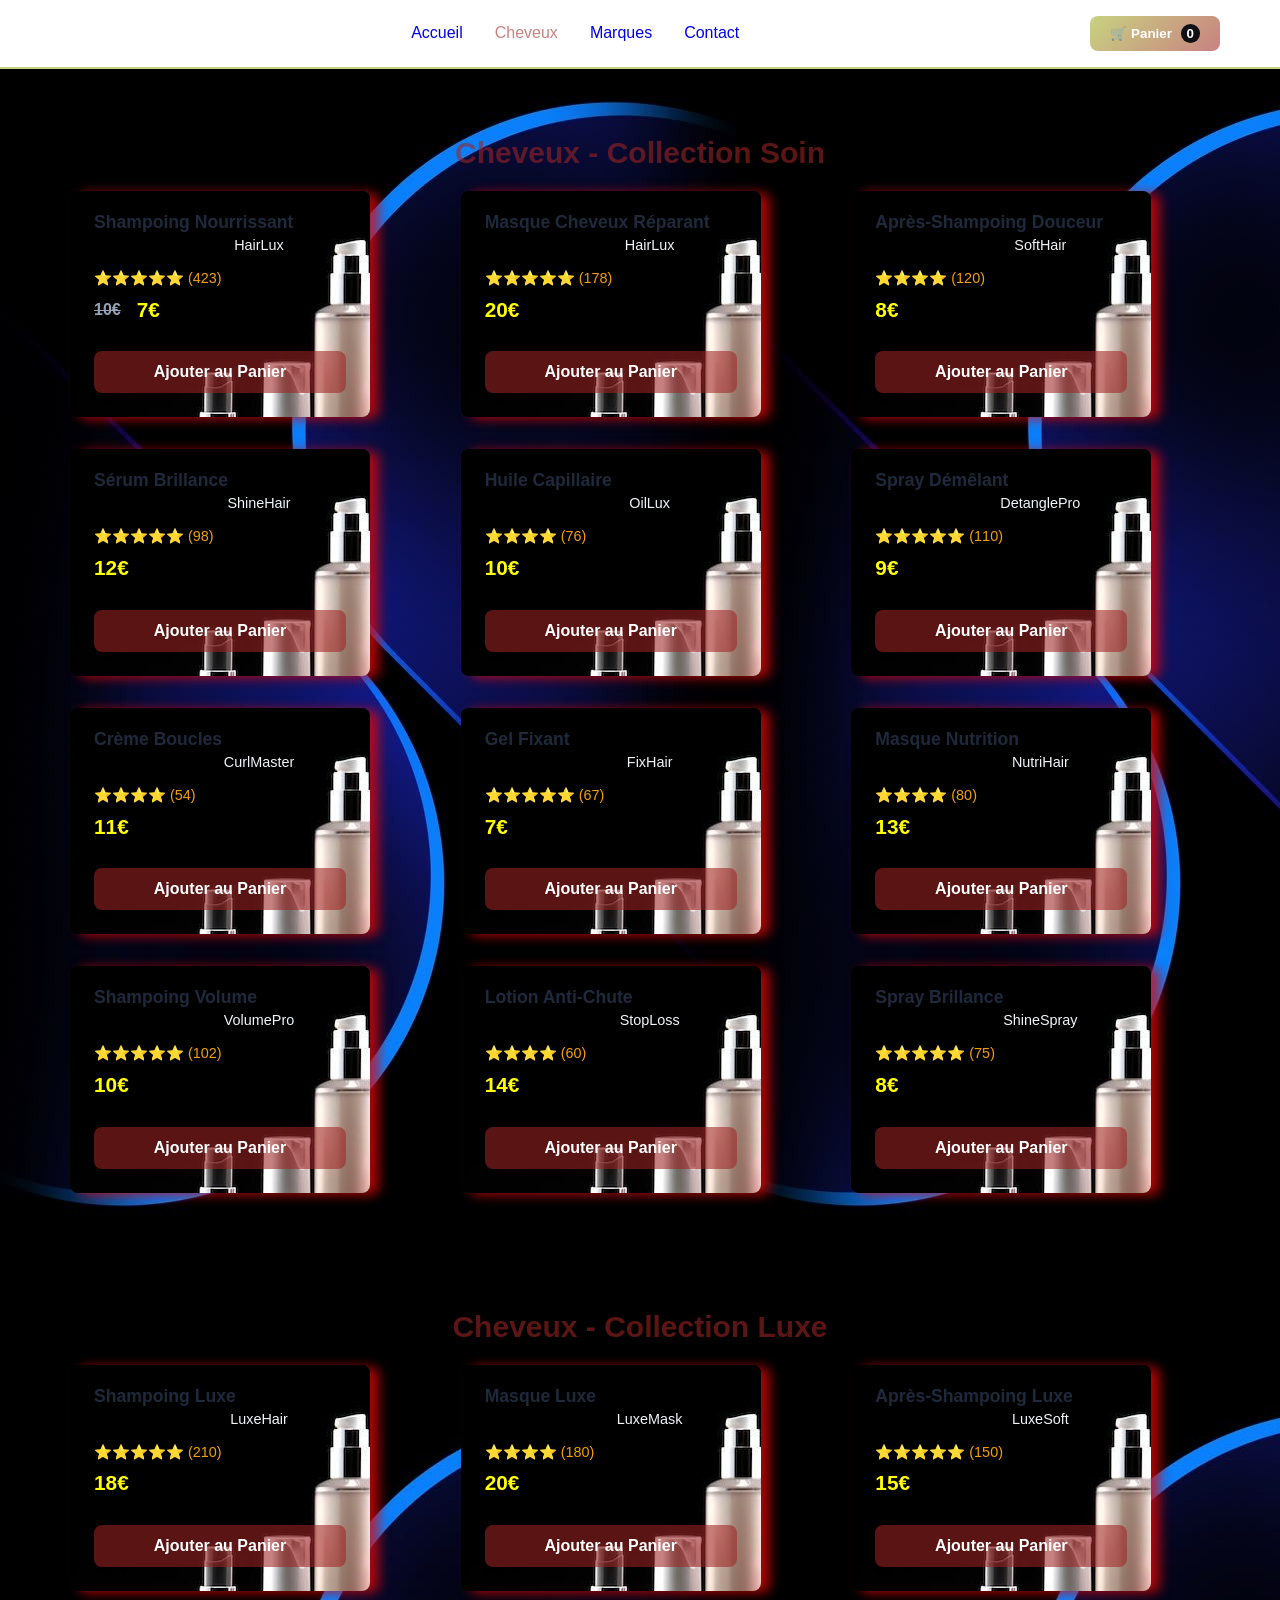
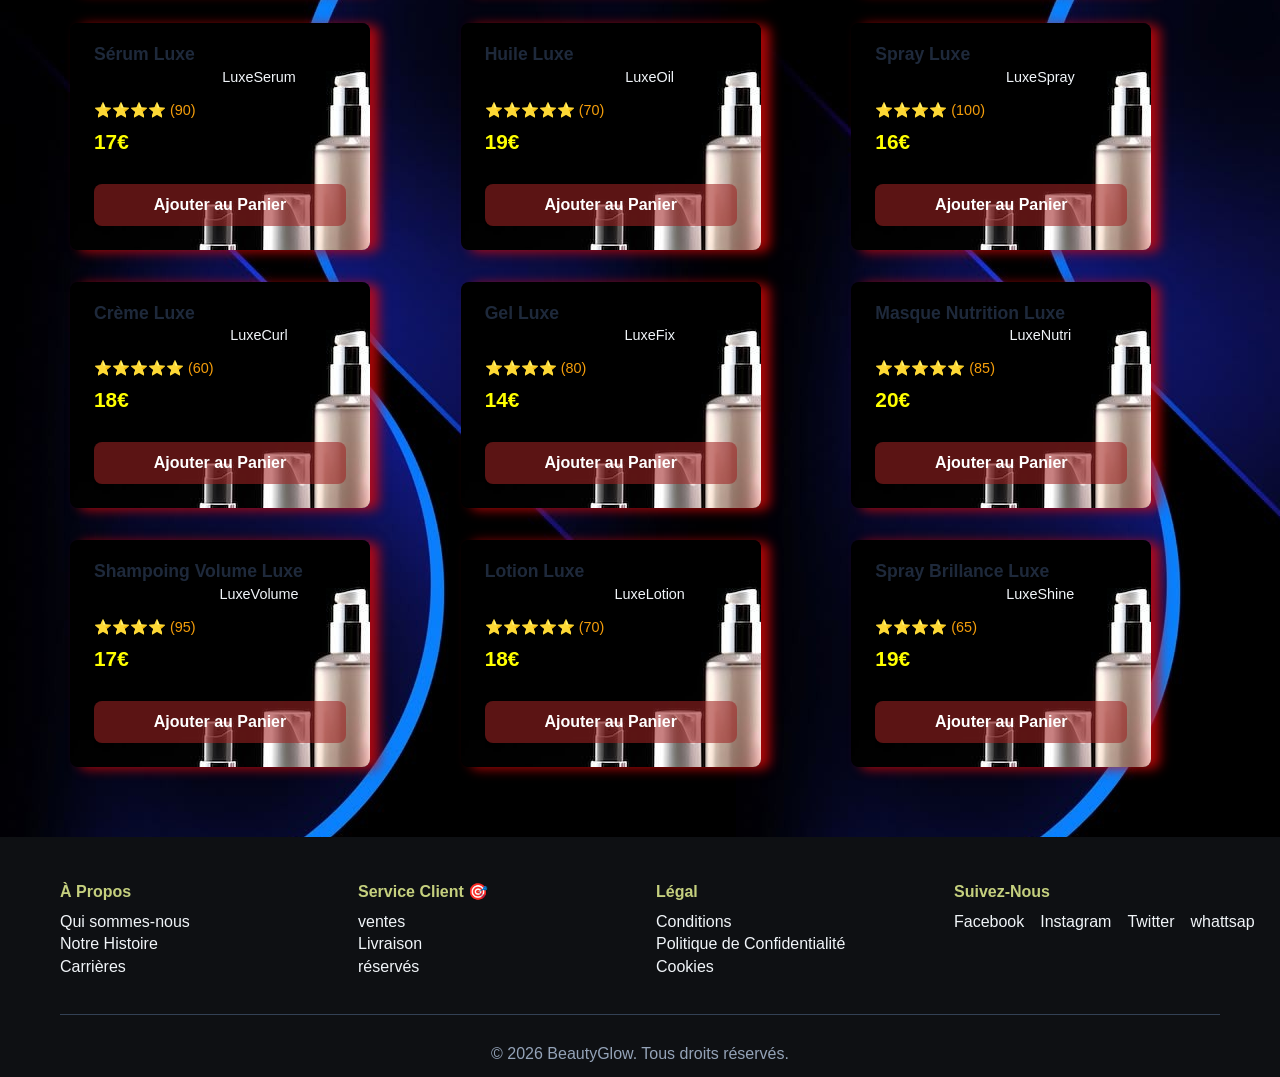
<file: produit_cheveux.html>
<!DOCTYPE html>
<html lang="fr">
<head>
    <meta charset="UTF-8">
    <meta name="viewport" content="width=device-width, initial-scale=1.0">
    <title>Produits Cheveux - BeautyGlow</title>
    <link rel="stylesheet" href="style.css">
</head>
<body>
    <!-- Navigation -->
    <nav class="navbar">
        <div class="container">
            <a class="back" href="index.html">← </a>
            <ul class="nav-links">
                <li><a href="index.html">Accueil</a></li>
                <li><a href="#produit_cheveux" class="active">Cheveux</a></li>
                <li><a href="index.html#marques">Marques</a></li>
                <li><a href="index.html#contact">Contact</a></li>
            </ul>
            <div class="cart-icon">
                <button class="cart-btn">🛒 Panier <span class="cart-count">0</span></button>
            </div>
        </div>
    </nav>

    <section class="cheveux-section">
        <div class="container-maqui">
            <h2>Cheveux - Collection Soin</h2>
            <div class="products-grid">
                <!-- 12 produits cheveux soin -->
                <div class="product-card" data-category="cheveux">
                    <div class="product-image"><span class="img-chv"></span></div>
                    <div class="product-info">
                        <h3>Shampoing Nourrissant</h3>
                        <p class="brand">HairLux</p>
                        <div class="rating">⭐⭐⭐⭐⭐ (423)</div>
                        <div class="price"><span class="original">10€</span><span class="sale">7€</span></div>
                        <button class="btn btn-add">Ajouter au Panier</button>
                    </div>
                   
                </div>
                <div class="product-card" data-category="cheveux">
                    <div class="product-image"></div>
                    <div class="product-info">
                        <h3>Masque Cheveux Réparant</h3>
                        <p class="brand">HairLux</p>
                        <div class="rating">⭐⭐⭐⭐⭐ (178)</div>
                        <div class="price"><span class="sale">20€</span></div>
                        <button class="btn btn-add">Ajouter au Panier</button>
                    </div>
                </div>
                <div class="product-card" data-category="cheveux">
                    <div class="product-image"><span class="img-chv-3"></span></div>
                    <div class="product-info">
                        <h3>Après-Shampoing Douceur</h3>
                        <p class="brand">SoftHair</p>
                        <div class="rating">⭐⭐⭐⭐ (120)</div>
                        <div class="price"><span class="sale">8€</span></div>
                        <button class="btn btn-add">Ajouter au Panier</button>
                    </div>
                   
                </div>
                <div class="product-card" data-category="cheveux">
                    <div class="product-image"><span class="img-chv-4"></span></div>
                    <div class="product-info">
                        <h3>Sérum Brillance</h3>
                        <p class="brand">ShineHair</p>
                        <div class="rating">⭐⭐⭐⭐⭐ (98)</div>
                        <div class="price"><span class="sale">12€</span></div>
                        <button class="btn btn-add">Ajouter au Panier</button>
                    </div>
                   
                </div>
                <div class="product-card" data-category="cheveux">
                    <div class="product-image"><span class="img-chv-5"></span></div>
                    <div class="product-info">
                        <h3>Huile Capillaire</h3>
                        <p class="brand">OilLux</p>
                        <div class="rating">⭐⭐⭐⭐ (76)</div>
                        <div class="price"><span class="sale">10€</span></div>
                        <button class="btn btn-add">Ajouter au Panier</button>
                    </div>
                   
                </div>
                <div class="product-card" data-category="cheveux">
                    <div class="product-image"><span class="img-chv-6"></span></div>
                    <div class="product-info">
                        <h3>Spray Démêlant</h3>
                        <p class="brand">DetanglePro</p>
                        <div class="rating">⭐⭐⭐⭐⭐ (110)</div>
                        <div class="price"><span class="sale">9€</span></div>
                        <button class="btn btn-add">Ajouter au Panier</button>
                    </div>
                   
                </div>
                <div class="product-card" data-category="cheveux">
                    <div class="product-image"><span class="img-chv-7"></span></div>
                    <div class="product-info">
                        <h3>Crème Boucles</h3>
                        <p class="brand">CurlMaster</p>
                        <div class="rating">⭐⭐⭐⭐ (54)</div>
                        <div class="price"><span class="sale">11€</span></div>
                        <button class="btn btn-add">Ajouter au Panier</button>
                    </div>
                   
                </div>
                <div class="product-card" data-category="cheveux">
                    <div class="product-image"><span class="img-chv-8"></span></div>
                    <div class="product-info">
                        <h3>Gel Fixant</h3>
                        <p class="brand">FixHair</p>
                        <div class="rating">⭐⭐⭐⭐⭐ (67)</div>
                        <div class="price"><span class="sale">7€</span></div>
                        <button class="btn btn-add">Ajouter au Panier</button>
                    </div>
                   
                </div>
                <div class="product-card" data-category="cheveux">
                    <div class="product-image"><span class="img-chv-9"></span></div>
                    <div class="product-info">
                        <h3>Masque Nutrition</h3>
                        <p class="brand">NutriHair</p>
                        <div class="rating">⭐⭐⭐⭐ (80)</div>
                        <div class="price"><span class="sale">13€</span></div>
                        <button class="btn btn-add">Ajouter au Panier</button>
                    </div>
                   
                </div>
                <div class="product-card" data-category="cheveux">
                    <div class="product-image"><span class="img-chv-10"></span></div>
                    <div class="product-info">
                        <h3>Shampoing Volume</h3>
                        <p class="brand">VolumePro</p>
                        <div class="rating">⭐⭐⭐⭐⭐ (102)</div>
                        <div class="price"><span class="sale">10€</span></div>
                        <button class="btn btn-add">Ajouter au Panier</button>
                    </div>
                   
                </div>
                <div class="product-card" data-category="cheveux">
                    <div class="product-image"><span class="img-chv-11"></span></div>
                    <div class="product-info">
                        <h3>Lotion Anti-Chute</h3>
                        <p class="brand">StopLoss</p>
                        <div class="rating">⭐⭐⭐⭐ (60)</div>
                        <div class="price"><span class="sale">14€</span></div>
                        <button class="btn btn-add">Ajouter au Panier</button>
                    </div>
                   
                </div>
                <div class="product-card" data-category="cheveux">
                    <div class="product-image"><span class="img-chv-12"></span></div>
                    <div class="product-info">
                        <h3>Spray Brillance</h3>
                        <p class="brand">ShineSpray</p>
                        <div class="rating">⭐⭐⭐⭐⭐ (75)</div>
                        <div class="price"><span class="sale">8€</span></div>
                        <button class="btn btn-add">Ajouter au Panier</button>
                    </div>
                   
                </div>
            </div>
        </div>
    </section>

    <section class="cheveux-section">
        <div class="container-maqui">
            <h2>Cheveux - Collection Luxe</h2>
            <div class="products-grid">
                <!-- 12 produits cheveux luxe -->
                <div class="product-card" data-category="cheveux">
                    <div class="product-image"><span class="img-chv-luxe-1"></span></div>
                    <div class="product-info">
                        <h3>Shampoing Luxe</h3>
                        <p class="brand">LuxeHair</p>
                        <div class="rating">⭐⭐⭐⭐⭐ (210)</div>
                        <div class="price"><span class="sale">18€</span></div>
                        <button class="btn btn-add">Ajouter au Panier</button>
                    </div>
                   
                </div>
                <div class="product-card" data-category="cheveux">
                    <div class="product-image"><span class="img-chv-luxe-2"></span></div>
                    <div class="product-info">
                        <h3>Masque Luxe</h3>
                        <p class="brand">LuxeMask</p>
                        <div class="rating">⭐⭐⭐⭐ (180)</div>
                        <div class="price"><span class="sale">20€</span></div>
                        <button class="btn btn-add">Ajouter au Panier</button>
                    </div>
                   
                </div>
                <div class="product-card" data-category="cheveux">
                    <div class="product-image"><span class="img-chv-luxe-3"></span></div>
                    <div class="product-info">
                        <h3>Après-Shampoing Luxe</h3>
                        <p class="brand">LuxeSoft</p>
                        <div class="rating">⭐⭐⭐⭐⭐ (150)</div>
                        <div class="price"><span class="sale">15€</span></div>
                        <button class="btn btn-add">Ajouter au Panier</button>
                    </div>
                   
                </div>
                <div class="product-card" data-category="cheveux">
                    <div class="product-image"><span class="img-chv-luxe-4"></span></div>
                    <div class="product-info">
                        <h3>Sérum Luxe</h3>
                        <p class="brand">LuxeSerum</p>
                        <div class="rating">⭐⭐⭐⭐ (90)</div>
                        <div class="price"><span class="sale">17€</span></div>
                        <button class="btn btn-add">Ajouter au Panier</button>
                    </div>
                   
                </div>
                <div class="product-card" data-category="cheveux">
                    <div class="product-image"><span class="img-chv-luxe-5"></span></div>
                    <div class="product-info">
                        <h3>Huile Luxe</h3>
                        <p class="brand">LuxeOil</p>
                        <div class="rating">⭐⭐⭐⭐⭐ (70)</div>
                        <div class="price"><span class="sale">19€</span></div>
                        <button class="btn btn-add">Ajouter au Panier</button>
                    </div>
                   
                </div>
                <div class="product-card" data-category="cheveux">
                    <div class="product-image"><span class="img-chv-luxe-6"></span></div>
                    <div class="product-info">
                        <h3>Spray Luxe</h3>
                        <p class="brand">LuxeSpray</p>
                        <div class="rating">⭐⭐⭐⭐ (100)</div>
                        <div class="price"><span class="sale">16€</span></div>
                        <button class="btn btn-add">Ajouter au Panier</button>
                    </div>
                   
                </div>
                <div class="product-card" data-category="cheveux">
                    <div class="product-image"><span class="img-chv-luxe-7"></span></div>
                    <div class="product-info">
                        <h3>Crème Luxe</h3>
                        <p class="brand">LuxeCurl</p>
                        <div class="rating">⭐⭐⭐⭐⭐ (60)</div>
                        <div class="price"><span class="sale">18€</span></div>
                        <button class="btn btn-add">Ajouter au Panier</button>
                    </div>
                   
                </div>
                <div class="product-card" data-category="cheveux">
                    <div class="product-image"><span class="img-chv-luxe-8"></span></div>
                    <div class="product-info">
                        <h3>Gel Luxe</h3>
                        <p class="brand">LuxeFix</p>
                        <div class="rating">⭐⭐⭐⭐ (80)</div>
                        <div class="price"><span class="sale">14€</span></div>
                        <button class="btn btn-add">Ajouter au Panier</button>
                    </div>
                   
                </div>
                <div class="product-card" data-category="cheveux">
                    <div class="product-image"><span class="img-chv-luxe-9"></span></div>
                    <div class="product-info">
                        <h3>Masque Nutrition Luxe</h3>
                        <p class="brand">LuxeNutri</p>
                        <div class="rating">⭐⭐⭐⭐⭐ (85)</div>
                        <div class="price"><span class="sale">20€</span></div>
                        <button class="btn btn-add">Ajouter au Panier</button>
                    </div>
                   
                </div>
                <div class="product-card" data-category="cheveux">
                    <div class="product-image"><span class="img-chv-luxe-10"></span></div>
                    <div class="product-info">
                        <h3>Shampoing Volume Luxe</h3>
                        <p class="brand">LuxeVolume</p>
                        <div class="rating">⭐⭐⭐⭐ (95)</div>
                        <div class="price"><span class="sale">17€</span></div>
                        <button class="btn btn-add">Ajouter au Panier</button>
                    </div>
                   
                </div>
                <div class="product-card" data-category="cheveux">
                    <div class="product-image"><span class="img-chv-luxe-11"></span></div>
                    <div class="product-info">
                        <h3>Lotion Luxe</h3>
                        <p class="brand">LuxeLotion</p>
                        <div class="rating">⭐⭐⭐⭐⭐ (70)</div>
                        <div class="price"><span class="sale">18€</span></div>
                        <button class="btn btn-add">Ajouter au Panier</button>
                    </div>
                   
                </div>
                <div class="product-card" data-category="cheveux">
                    <div class="product-image"><span class="img-chv-luxe-12"></span></div>
                    <div class="product-info">
                        <h3>Spray Brillance Luxe</h3>
                        <p class="brand">LuxeShine</p>
                        <div class="rating">⭐⭐⭐⭐ (65)</div>
                        <div class="price"><span class="sale">19€</span></div>
                        <button class="btn btn-add">Ajouter au Panier</button>
                    </div>
                   
                </div>
            </div>
        </div>
    </section>

    <!-- Footer -->
    <footer class="footer">
        <div class="container">
            <div class="footer-content">
                <div class="footer-section">
                    <h4>À Propos</h4>
                    <ul>
                        <li><a href="#">Qui sommes-nous</a></li>
                        <li><a href="#">Notre Histoire</a></li>
                        <li><a href="#">Carrières</a></li>
                    </ul>
                </div>
                <div class="footer-section">
                    <h4>Service Client 🎯</h4>
                    <ul>
                        <li><a href="#">ventes</a></li>
                        <li><a href="#">Livraison</a></li>
                        <li><a href="#">réservés</a></li>
                    </ul>
                </div>
                <div class="footer-section">
                    <h4>Légal</h4>
                    <ul>
                        <li><a href="#">Conditions</a></li>
                        <li><a href="#">Politique de Confidentialité</a></li>
                        <li><a href="#">Cookies</a></li>
                    </ul>
                </div>
                <div class="footer-section">
                    <h4>Suivez-Nous</h4>
                    <div class="social-links">
                        <a href="#">Facebook</a>
                        <a href="#">Instagram</a>
                        <a href="#">Twitter</a>
                        <a href="#">whattsap</a>
                    </div>
                </div>
            </div>
            <div class="footer-bottom">
                <p>&copy; 2026 BeautyGlow. Tous droits réservés.</p>
            </div>
        </div>
    </footer>
    <button  class="backToTop" id="backToTop" title="Retour en haut">↑</button>

    <script src="script.js"></script>
</body>
</html>
</file>
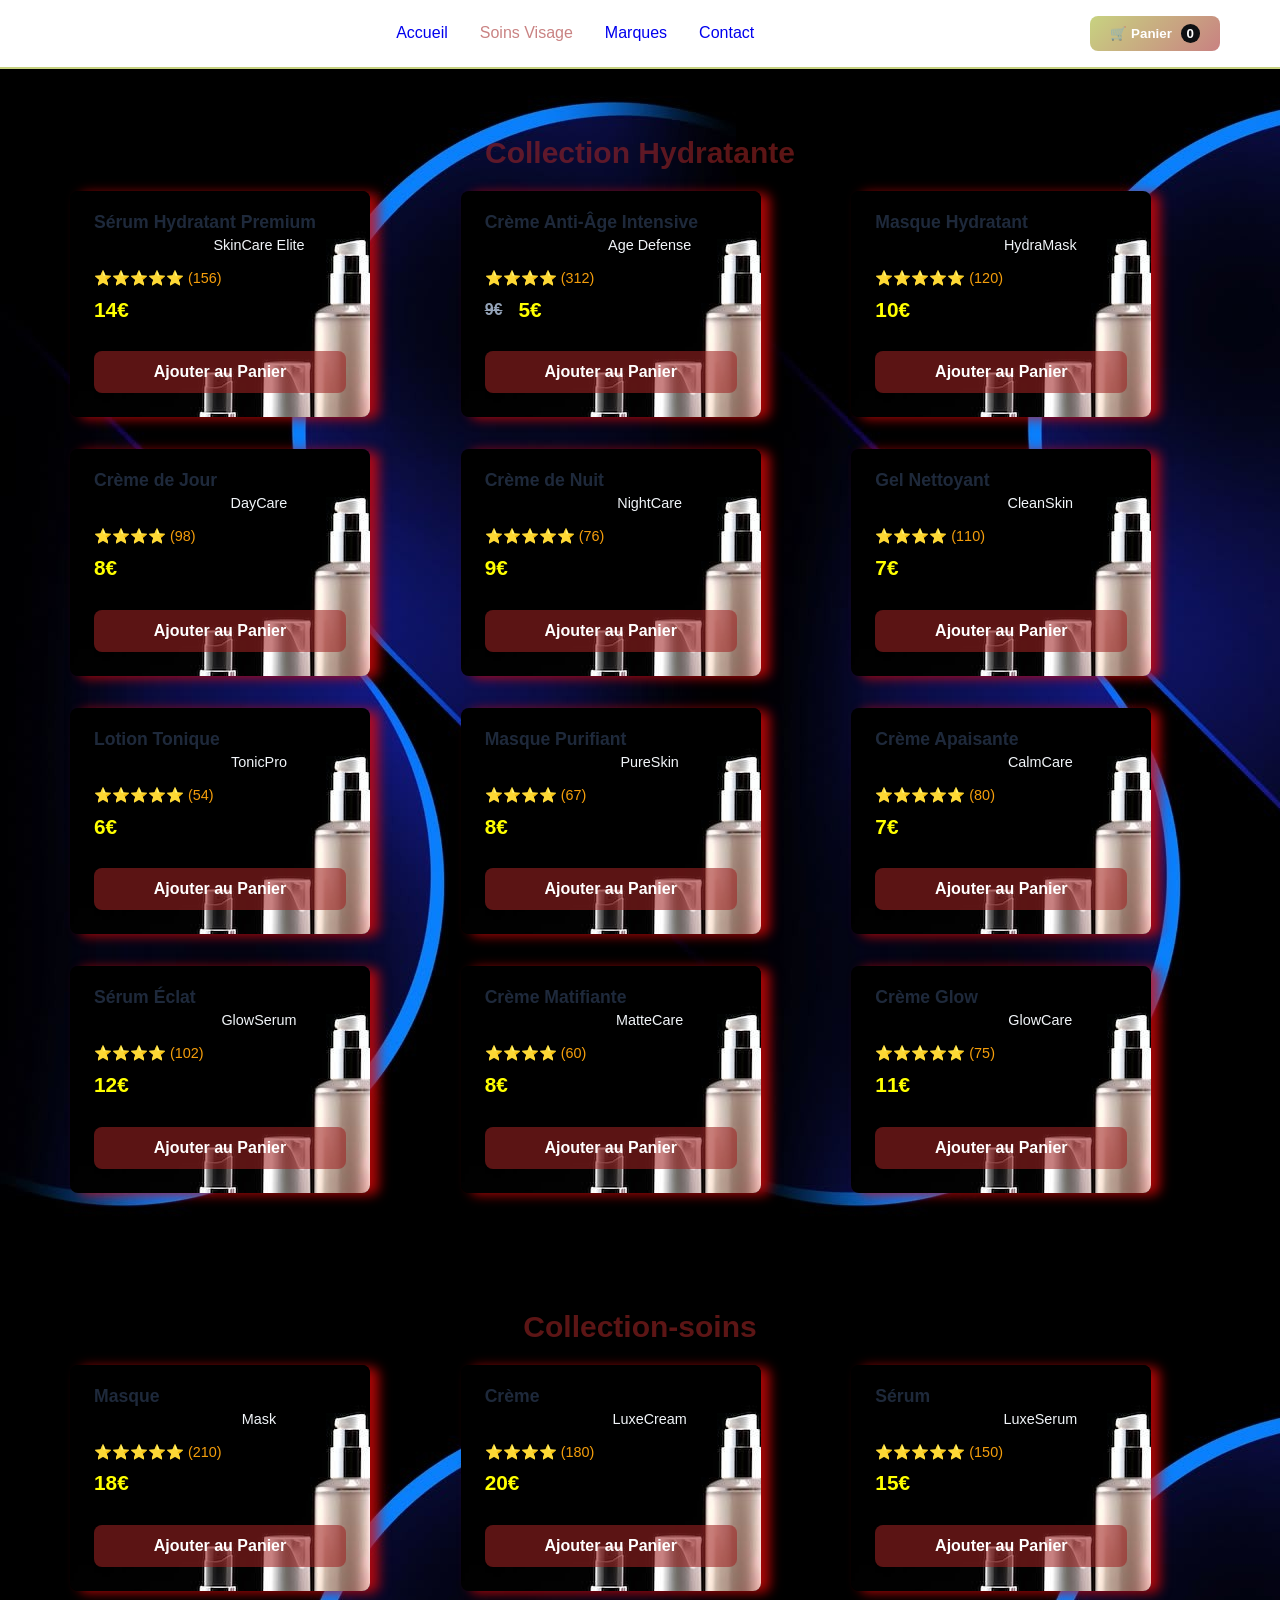
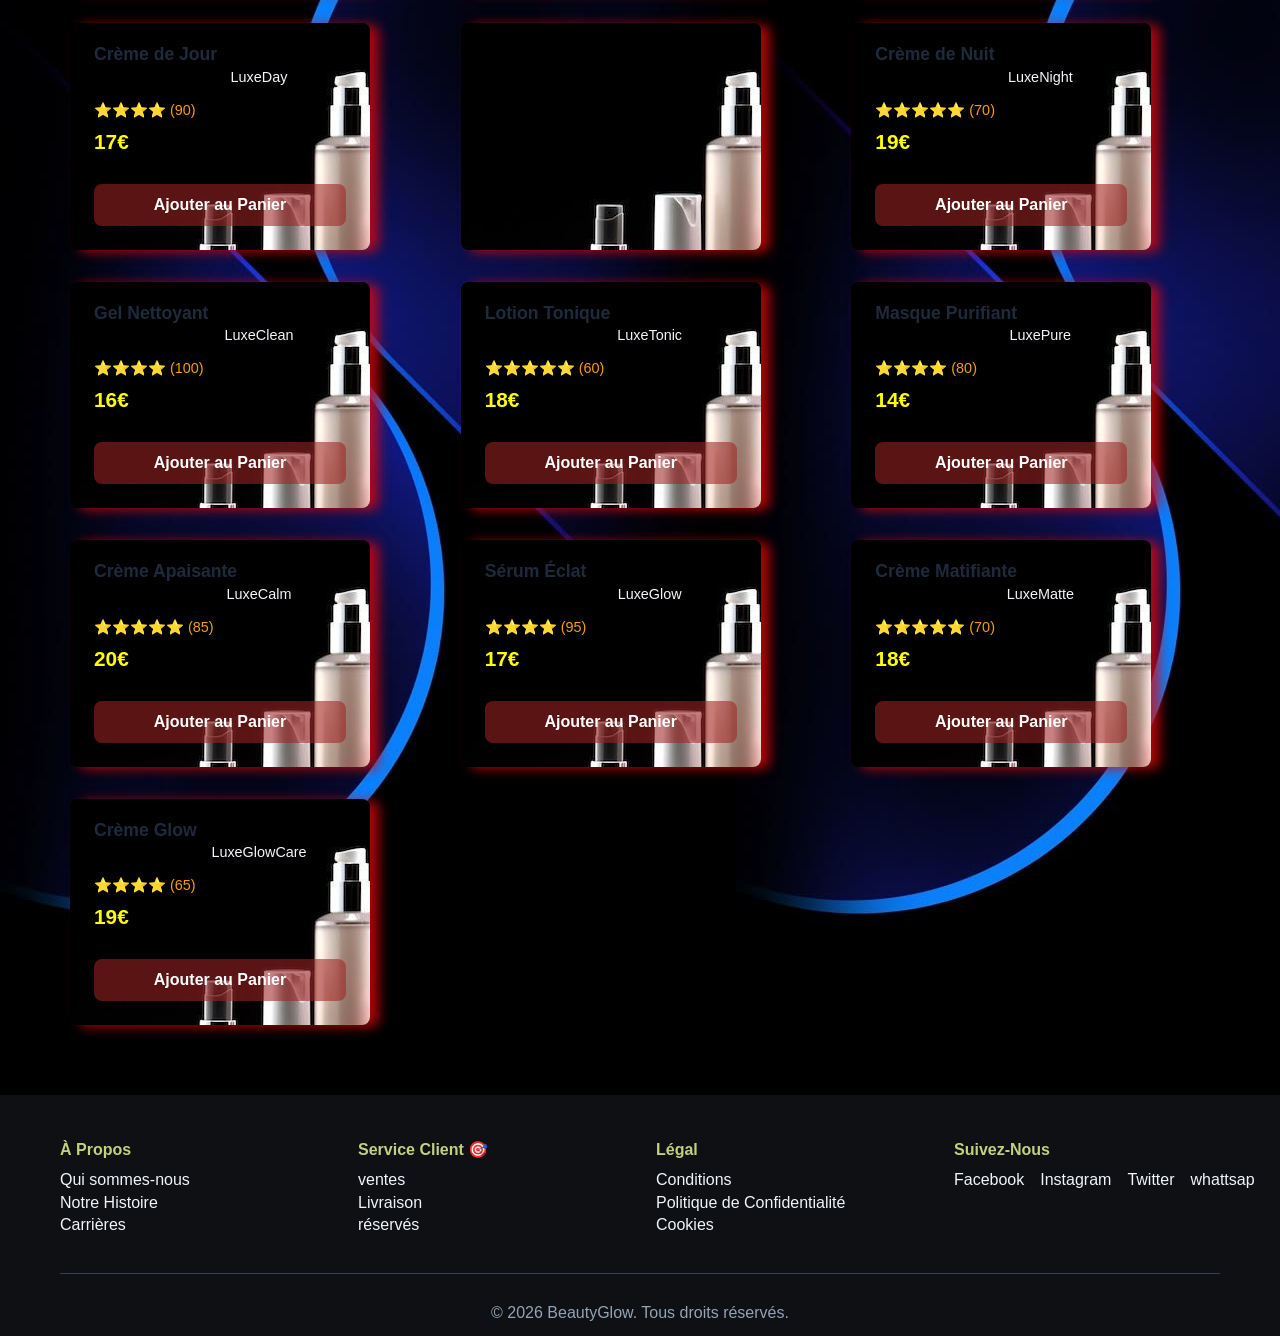
<file: soin_visages.html>
<!DOCTYPE html>
<html lang="fr">
<head>
    <meta charset="UTF-8">
    <meta name="viewport" content="width=device-width, initial-scale=1.0">
    <title>Soins Visage - BeautyGlow</title>
    <link rel="stylesheet" href="style.css">
</head>
<body>
    <!-- Navigation -->
    <nav class="navbar">
        <div class="container">
             <a class="back" href="index.html">← </a>
            <ul class="nav-links">
                <li><a href="index.html">Accueil</a></li>
                <li><a href="#soin_visages" class="active">Soins Visage</a></li>
                <li><a href="index.html#marques">Marques</a></li>
                <li><a href="index.html#contact">Contact</a></li>
            </ul>
            <div class="cart-icon">
                <button class="cart-btn">🛒 Panier <span class="cart-count">0</span></button>
            </div>
        </div>
    </nav>

    <section class="soins-section">
        <div class="container-maqui">
            <h2> Collection Hydratante</h2>
            <div class="products-grid">

                <!-- 12 produits soins hydratants -->
                <div class="product-card" data-category="soins">
                    <div class="product-image"></div>
                    <div class="product-info">
                        <h3>Sérum Hydratant Premium</h3>
                        <p class="brand">SkinCare Elite</p>
                        <div class="rating">⭐⭐⭐⭐⭐ (156)</div>
                        <div class="price"><span class="sale">14€</span></div>
                        <button class="btn btn-add">Ajouter au Panier</button>
                    </div>
                </div>
                <div class="product-card" data-category="soins">
                    <div class="product-image"></div>
                    <div class="product-info">
                        <h3>Crème Anti-Âge Intensive</h3>
                        <p class="brand">Age Defense</p>
                        <div class="rating">⭐⭐⭐⭐ (312)</div>
                        <div class="price"><span class="original">9€</span><span class="sale">5€</span></div>
                        <button class="btn btn-add">Ajouter au Panier</button>
                    </div>
                </div>
                <div class="product-card" data-category="soins">
                    <div class="product-image"></div>
                    <div class="product-info">
                        <h3>Masque Hydratant</h3>
                        <p class="brand">HydraMask</p>
                        <div class="rating">⭐⭐⭐⭐⭐ (120)</div>
                        <div class="price"><span class="sale">10€</span></div>
                        <button class="btn btn-add">Ajouter au Panier</button>
                    </div>
                </div>
                <div class="product-card" data-category="soins">
                    <div class="product-image"></div>
                    <div class="product-info">
                        <h3>Crème de Jour</h3>
                        <p class="brand">DayCare</p>
                        <div class="rating">⭐⭐⭐⭐ (98)</div>
                        <div class="price"><span class="sale">8€</span></div>
                        <button class="btn btn-add">Ajouter au Panier</button>
                    </div>
                </div>
                <div class="product-card" data-category="soins">
                    <div class="product-image"></div>
                    <div class="product-info">
                        <h3>Crème de Nuit</h3>
                        <p class="brand">NightCare</p>
                        <div class="rating">⭐⭐⭐⭐⭐ (76)</div>
                        <div class="price"><span class="sale">9€</span></div>
                        <button class="btn btn-add">Ajouter au Panier</button>
                    </div>
                </div>
                <div class="product-card" data-category="soins">
                    <div class="product-image"></div>
                    <div class="product-info">
                        <h3>Gel Nettoyant</h3>
                        <p class="brand">CleanSkin</p>
                        <div class="rating">⭐⭐⭐⭐ (110)</div>
                        <div class="price"><span class="sale">7€</span></div>
                        <button class="btn btn-add">Ajouter au Panier</button>
                    </div>
                </div>
                <div class="product-card" data-category="soins">
                    <div class="product-image"></div>
                    <div class="product-info">
                        <h3>Lotion Tonique</h3>
                        <p class="brand">TonicPro</p>
                        <div class="rating">⭐⭐⭐⭐⭐ (54)</div>
                        <div class="price"><span class="sale">6€</span></div>
                        <button class="btn btn-add">Ajouter au Panier</button>
                    </div>
                </div>
                <div class="product-card" data-category="soins">
                    <div class="product-image"></div>
                    <div class="product-info">
                        <h3>Masque Purifiant</h3>
                        <p class="brand">PureSkin</p>
                        <div class="rating">⭐⭐⭐⭐ (67)</div>
                        <div class="price"><span class="sale">8€</span></div>
                        <button class="btn btn-add">Ajouter au Panier</button>
                    </div>
                </div>
                <div class="product-card" data-category="soins">
                    <div class="product-image"></div>
                    <div class="product-info">
                        <h3>Crème Apaisante</h3>
                        <p class="brand">CalmCare</p>
                        <div class="rating">⭐⭐⭐⭐⭐ (80)</div>
                        <div class="price"><span class="sale">7€</span></div>
                        <button class="btn btn-add">Ajouter au Panier</button>
                    </div>
                </div>
                <div class="product-card" data-category="soins">
                    <div class="product-image"></div>
                    <div class="product-info">
                        <h3>Sérum Éclat</h3>
                        <p class="brand">GlowSerum</p>
                        <div class="rating">⭐⭐⭐⭐ (102)</div>
                        <div class="price"><span class="sale">12€</span></div>
                        <button class="btn btn-add">Ajouter au Panier</button>
                    </div>
                </div>
                <div class="product-card" data-category="soins">
                    <div class="product-image"></div>
                    <div class="product-info">
                        <h3>Crème Matifiante</h3>
                        <p class="brand">MatteCare</p>
                        <div class="rating">⭐⭐⭐⭐ (60)</div>
                        <div class="price"><span class="sale">8€</span></div>
                        <button class="btn btn-add">Ajouter au Panier</button>
                    </div>
                </div>
                <div class="product-card" data-category="soins">
                    <div class="product-image"></div>
                    <div class="product-info">
                        <h3>Crème Glow</h3>
                        <p class="brand">GlowCare</p>
                        <div class="rating">⭐⭐⭐⭐⭐ (75)</div>
                        <div class="price"><span class="sale">11€</span></div>
                        <button class="btn btn-add">Ajouter au Panier</button>
                    </div>
                </div>
            </div>
        </div>
    </section>

    <section class="soins-section">
        <div class="container-maqui">
            <h2> Collection-soins </h2>
            <div class="products-grid">
                <!-- 12 produits soins  -->
                <div class="product-card" data-category="soins">
                    <div class="product-image"></div>
                    <div class="product-info">
                        <h3>Masque </h3>
                        <p class="brand">Mask</p>
                        <div class="rating">⭐⭐⭐⭐⭐ (210)</div>
                        <div class="price"><span class="sale">18€</span></div>
                        <button class="btn btn-add">Ajouter au Panier</button>
                    </div>
                </div>
                <div class="product-card" data-category="soins">
                    <div class="product-image"></div>
                    <div class="product-info">
                        <h3>Crème </h3>
                        <p class="brand">LuxeCream</p>
                        <div class="rating">⭐⭐⭐⭐ (180)</div>
                        <div class="price"><span class="sale">20€</span></div>
                        <button class="btn btn-add">Ajouter au Panier</button>
                    </div>
                </div>
                <div class="product-card" data-category="soins">
                    <div class="product-image"></div>
                    <div class="product-info">
                        <h3>Sérum </h3>
                        <p class="brand">LuxeSerum</p>
                        <div class="rating">⭐⭐⭐⭐⭐ (150)</div>
                        <div class="price"><span class="sale">15€</span></div>
                        <button class="btn btn-add">Ajouter au Panier</button>
                    </div>
                </div>
                <div class="product-card" data-category="soins">
                    <div class="product-image"></div>
                    <div class="product-info">
                        <h3>Crème de Jour </h3>
                        <p class="brand">LuxeDay</p>
                        <div class="rating">⭐⭐⭐⭐ (90)</div>
                        <div class="price"><span class="sale">17€</span></div>
                        <button class="btn btn-add">Ajouter au Panier</button>
                    </div>
                </div>
                <div class="product-card" data-category="soins">
                </div>
                <div class="product-card" data-category="soins">
                    <div class="product-image"></div>
                    <div class="product-info">
                        <h3>Crème de Nuit </h3>
                        <p class="brand">LuxeNight</p>
                        <div class="rating">⭐⭐⭐⭐⭐ (70)</div>
                        <div class="price"><span class="sale">19€</span></div>
                        <button class="btn btn-add">Ajouter au Panier</button>
                    </div>
                </div>
                <div class="product-card" data-category="soins">
                    <div class="product-image"></div>
                    <div class="product-info">
                        <h3>Gel Nettoyant </h3>
                        <p class="brand">LuxeClean</p>
                        <div class="rating">⭐⭐⭐⭐ (100)</div>
                        <div class="price"><span class="sale">16€</span></div>
                        <button class="btn btn-add">Ajouter au Panier</button>
                    </div>
                </div>
                <div class="product-card" data-category="soins">
                    <div class="product-image"></div>
                    <div class="product-info">
                        <h3>Lotion Tonique </h3>
                        <p class="brand">LuxeTonic</p>
                        <div class="rating">⭐⭐⭐⭐⭐ (60)</div>
                        <div class="price"><span class="sale">18€</span></div>
                        <button class="btn btn-add">Ajouter au Panier</button>
                    </div>
                </div>
                <div class="product-card" data-category="soins">
                    <div class="product-image"></div>
                    <div class="product-info">
                        <h3>Masque Purifiant </h3>
                        <p class="brand">LuxePure</p>
                        <div class="rating">⭐⭐⭐⭐ (80)</div>
                        <div class="price"><span class="sale">14€</span></div>
                        <button class="btn btn-add">Ajouter au Panier</button>
                    </div>
                </div>
                <div class="product-card" data-category="soins">
                    <div class="product-image"></div>
                    <div class="product-info">
                        <h3>Crème Apaisante </h3>
                        <p class="brand">LuxeCalm</p>
                        <div class="rating">⭐⭐⭐⭐⭐ (85)</div>
                        <div class="price"><span class="sale">20€</span></div>
                        <button class="btn btn-add">Ajouter au Panier</button>
                    </div>
                </div>
                <div class="product-card" data-category="soins">
                    <div class="product-image"></div>
                    <div class="product-info">
                        <h3>Sérum Éclat </h3>
                        <p class="brand">LuxeGlow</p>
                        <div class="rating">⭐⭐⭐⭐ (95)</div>
                        <div class="price"><span class="sale">17€</span></div>
                        <button class="btn btn-add">Ajouter au Panier</button>
                    </div>
                </div>
                <div class="product-card" data-category="soins">
                    <div class="product-image"></div>
                    <div class="product-info">
                        <h3>Crème Matifiante </h3>
                        <p class="brand">LuxeMatte</p>
                        <div class="rating">⭐⭐⭐⭐⭐ (70)</div>
                        <div class="price"><span class="sale">18€</span></div>
                        <button class="btn btn-add">Ajouter au Panier</button>
                    </div>
                </div>
                <div class="product-card" data-category="soins">
                    <div class="product-image"></div>
                    <div class="product-info">
                        <h3>Crème Glow </h3>
                        <p class="brand">LuxeGlowCare</p>
                        <div class="rating">⭐⭐⭐⭐ (65)</div>
                        <div class="price"><span class="sale">19€</span></div>
                        <button class="btn btn-add">Ajouter au Panier</button>
                    </div>
                </div>
            </div>
        </div>
    </section>

    <!-- Footer -->
    <footer class="footer">
        <div class="container">
            <div class="footer-content">
                <div class="footer-section">
                    <h4>À Propos</h4>
                    <ul>
                        <li><a href="#">Qui sommes-nous</a></li>
                        <li><a href="#">Notre Histoire</a></li>
                        <li><a href="#">Carrières</a></li>
                    </ul>
                </div>
                <div class="footer-section">
                    <h4>Service Client 🎯</h4>
                    <ul>
                        <li><a href="#">ventes</a></li>
                        <li><a href="#">Livraison</a></li>
                        <li><a href="#">réservés</a></li>
                    </ul>
                </div>
                <div class="footer-section">
                    <h4>Légal</h4>
                    <ul>
                        <li><a href="#">Conditions</a></li>
                        <li><a href="#">Politique de Confidentialité</a></li>
                        <li><a href="#">Cookies</a></li>
                    </ul>
                </div>
                <div class="footer-section">
                    <h4>Suivez-Nous</h4>
                    <div class="social-links">
                        <a href="#">Facebook</a>
                        <a href="#">Instagram</a>
                        <a href="#">Twitter</a>
                        <a href="#">whattsap</a>
                    </div>
                </div>
            </div>
            <div class="footer-bottom">
                <p>&copy; 2026 BeautyGlow. Tous droits réservés.</p>
            </div>
        </div>
    </footer>
    <button  class="backToTop" id="backToTop" title="Retour en haut">↑</button>

    <script src="script.js"></script>
</body>
</html>
</file>
<file: style.css>
/* Variables */
:root {
    --primary-color: rgba(199, 210, 127, 0.99);
    --secondary-color: #a0242492;
    --dark-bg: #0e1013;
    --light-bg: #f0f5ed41;
    --text-dark: #1e293b;
    --text-light: #f1f5f9;
    --border-color: #01060ebd;
    --success-color: #0ab93e;
    --border-radius: 8px;
    --shadow: 0 10px 30px rgba(0, 0, 0, 0.1);
}

/* Reset */
* {
    margin: 0;
    padding: 0;
    box-sizing: border-box;
}

html {
    scroll-behavior: smooth;
}

body {
    font-family: 'Segoe UI', Tahoma, Geneva, Verdana, sans-serif;
    line-height: 0.9;
    color: var(--text-dark);
    background-color: #0e022948;

}



.container {
    max-width: 1200px;
    margin: 0 auto;
    padding: 0 20px;
}

/* maquillage   */

body{
    background: url("phot/fond13.jpg");
}

.back{
    color: var(--secondary-color);
    font-size: 30px;
    display: none;
}
.container-maqui {
    margin: 20px;
    padding: 50px;
    box-sizing: border-box;
}

.container-maqui h2 {
    text-align: center;
    margin-bottom: 25px;
    font-size: 30px;
    color: var(--secondary-color);

}

.container-maqui p{
    width: 330px;
    text-align: center;
    margin-bottom: 20px;
    color: var(--text-light);
}

/* Navigation */
.navbar {
    background: white;
    padding: 1rem 0;
    position: sticky;
    top: 0;
    z-index: 1000;
    box-shadow: 0 2px 8px rgba(0, 0, 0, 0.1);
    border-bottom: 2px solid var(--primary-color);
}

.navbar .container {
    display: flex;
    justify-content: space-between;
    align-items: center;
}

.logo {
    font-size: 2.8rem;
    font-weight: bold;
    background: linear-gradient(135deg, var(--primary-color), var(--secondary-color));
    -webkit-background-clip: text;
    -webkit-text-fill-color: transparent;
    background-clip: text;
}

.log {
  font-size: 40px;
}

nav input[type = checkbox] , .nav-mobile {
    display: none;
}

nav input[type = checkbox]:checked ~  ul  {
    display: block;
} 

.nav-links {
    display: flex;
    list-style: none;
    gap: 2rem;
    flex: 1;
    justify-content: center;
}

.nav-links a {
    text-decoration: none;
    font-weight: 500;
    transition: color 0.3s ease;
}

.nav-links a:hover , .active {
    color: var(--secondary-color);
}


.cart-btn {
    background: linear-gradient(135deg, var(--primary-color), var(--secondary-color));
    color: white;
    border: none;
    padding: 10px 20px;
    border-radius: var(--border-radius);
    cursor: pointer;
    font-weight: 600;
    transition: transform 0.3s ease;
}

.cart-btn:hover {
    transform: scale(1.05);
}

.cart-count {
    background: var(--dark-bg);
    padding: 2px 6px;
    border-radius: 50%;
    margin-left: 5px;
}

/* Hero Section */
.hero {
    background-image: url("phot/XXX.jpg");
    text-align: center;
    min-height: 400px;
    display: flex;
    align-items: center;
    justify-content: center;
}

.hero-content h1 {
    color: var(--primary-color);
    font-size: 3.5rem;
    margin-bottom: 1rem;
    font-weight: 800;
    box-shadow: 3px 4px 3px black;
    text-shadow: 3px 3px 2px black;
}




/* Buttons */
.btn {
    display: inline-block;
    padding: 12px 30px;
    border-radius: var(--border-radius);
    text-decoration: none;
    font-weight: 600;
    transition: all 0.3s ease;
    border: none;
    cursor: pointer;
    font-size: 1rem;
}


.btn-hero {
    background: linear-gradient(135deg, var(--primary-color), var(--secondary-color));
    color: rgb(237, 241, 243);
    
}

.btn-hero:hover {
    transform: translateY(-2px);
    box-shadow: 0 5px 15px rgba(0, 0, 0, 0.3);
}

.btn-primary {
    background: linear-gradient(135deg, var(--primary-color), var(--secondary-color));
    color: white;
}

.btn-primary:hover {
    transform: translateY(-2px);
    box-shadow: var(--shadow);
}

.btn-add {
    background-color: var(--secondary-color);
    color: white;
    width: 100%;
    margin-top: 1rem; 
}

.btn-add-plus{
    background-color: var(--text-dark);
    color: #0ab93e;
    transform: translate(5px);
}


.btn-add:hover {
    background-color: var(--secondary-color);
}

.backToTop {
    position: fixed;
    bottom: 20px;
    right: 20px;
    display: none;  /* Caché au départ */
    background: #007bff;
    color: white;
    border: none;
    border-radius: 50%;
    width: 50px;
    height: 50px;
    font-size: 24px;
    cursor: pointer;
    z-index: 999;
  }

/* Catégories */
.categories {
    padding: 50px ;
    height: 400px;
    text-align: center;
    
}

.categories h2 {
    font-size: 2.5rem;
    margin-bottom: 3rem;
    color:white;
}

.categories-grid {
    display: flex;
    grid-template-columns: repeat(auto-fit, minmax(250px, 1fr));
    gap: 2rem;
    
}

.category-card {
    background: #00000056;
    padding: .5rem;
    border-radius: var(--border-radius);
    box-shadow: 0 4px 6px rgba(0, 0, 0, 0.1);
    transition: transform 0.3s ease, box-shadow 0.3s ease;
    cursor: pointer;
    height: 150px;
    margin: auto;

}


.category-icon {
    font-size: 3rem;
    margin-bottom: 1rem;
}

.category-card h3 {
    color: var(--primary-color);
    margin-bottom: 0.5rem;
}

.category-card p {
    color:#ffffffab;
}

/* Produits */
.products {
    padding: 20px 20px;
    background-image: url(phot/fond13.jpg);
}

.products h2 {
    font-size: 2.5rem;
    text-align: center;
    margin-bottom: 2rem;
    color: #fff
}

.filters {
    display: flex;
    justify-content: center;
    gap: 1rem;
    margin-bottom: 3rem;
    flex-wrap: wrap;
}

.filter-btn {
    padding: 10px 20px;
    border: 2px solid var(--border-color);
    background: white;
    color: var(--text-dark);
    border-radius: var(--border-radius);
    cursor: pointer;
    transition: all 0.3s ease;
    font-weight: 500;
}

.filter-btn.active,
.filter-btn:hover {
    background: linear-gradient(135deg, var(--primary-color), var(--secondary-color));
    color: white;
    border-color: var(--primary-color);
}

.products-grid {
    display: grid;
    grid-template-columns: repeat(auto-fill, minmax(280px, 1fr));
    gap: 2rem;
}

.product-card {
    background-image: url(phot/XXX.jpg);
    border-radius: var(--border-radius);
    overflow: hidden;
    box-shadow: 9px 2px 12px rgba(223, 8, 8, 0.753);
    position: relative;
    width: 300px;
    transition: transform 0.3s ease;
    
}

/* .product-card:hover{
    transform: scale(1.06);
} */


.product-image  .img-soins-2, .img-chv-2 {
    height: 180px;
    display: flex;
    align-items: center;
    justify-content: center;
    font-weight: bold;
    font-size: 4px;
    position: relative;
}

/* 

.img-soins {
      background-image: url("phot/crem1.jpg");
}
.img-soins-2 {
      background-image: url("phot/creme2.jpg");
}
.img-maqui{
    background-image: url("phot/maqui1.jpg");
}
.img-maqui-2{
    background-image: url("phot/maqui3.jpg");
}
.img-chv{
    background-image: url("phot/shp2.jpg");
}
.img-chv-2{
    background-image: url("phot/shp1.jpg");
} */


.discount-badge,
.new-badge {
    position: static;
    top: 10px;
    right: 10px;
    padding: 5px 10px;
    border-radius: 4px;
    font-size: 0.8rem;
    font-weight: bold;
    color: white;
}

.discount-badge {
    background-color: #ef4444;
}

.new-badge {
    background-color: var(--success-color);
}

.product-info {
    padding: 1.5rem;
}

.product-info h3 {
    color: var(--text-dark);
    margin-bottom: 0.5rem;
    font-size: 1.1rem;
}

.brand {
    color: #fff;
    font-size: 0.9rem;
    margin-bottom: 0.5rem;
}

.rating {
    color: #f59e0b;
    font-size: 0.9rem;
    margin-bottom: 1rem;
}

.price {
    display: flex;
    align-items: center;
    gap: 1rem;
    margin-bottom: 1rem;
    font-weight: 600;
}

.original {
    color: #94a3b8;
    text-decoration: line-through;
}

.sale {
    color: yellow;
    font-size: 1.3rem;
}

/* Marques */
.brands {
    padding: 40px 20px;
}

.brands h2 {
    font-size: 2.5rem;
    text-align: center;
    margin-bottom: 2rem;
    color: #fff;

}

.brands-grid {
    display: grid;
    grid-template-columns: repeat(auto-fit, minmax(200px, 1fr));
    gap: 2rem;
}

.brand-logo {
    background: linear-gradient(20deg, var(--primary-color), var(--secondary-color));
    padding: 2rem;
    border-radius: var(--border-radius);
    text-align: center;
    font-weight: 600;
    color: #fffffff1;
    box-shadow: 0 2px 4px rgba(0, 0, 0, 0.1);
    transition: transform 0.3s ease;
}

.brand-logo:hover {
    transform: scale(1.5);
}

/* Avantages */
.benefits {
    padding: 80px 20px;
     background:#000 ;
    color: white;
}

.benefits-grid {
    display: grid;
    grid-template-columns: repeat(auto-fit, minmax(250px, 1fr));
    gap: 2rem;
}

.benefit-card {
    text-align: center;
}

.benefit-icon {
    font-size: 3rem;
    margin-bottom: 1rem;
}

.benefit-card h3 {
    margin-bottom: 0.5rem;
    font-size: 1.2rem;
}

.benefit-card p {
    opacity: 0.95;
}

/* Newsletter */
.newsletter {
    padding: 80px 20px;
    background-color: var(--light-bg);
    text-align: center;
}

.newsletter h2 {
    color: #ffffffa3;
    font-size: 2.5rem;
    margin-bottom: 1rem;
    
}

.newsletter p {
    color: #64748b;
    margin-bottom: 2rem;
    font-size: 1.1rem;
}

.newsletter-form {
    display: flex;
    max-width: 500px;
    margin: 0 auto;
    gap: 1rem;
}

.newsletter-form input {
    flex: 1;
    padding: 12px;
    border: 2px solid var(--border-color);
    border-radius: var(--border-radius);
    font-size: 1rem;
    transition: border-color 0.3s ease;
}

.newsletter-form input:focus {
    outline: none;
    border-color: var(--primary-color);
}

.newsletter-form button {
    padding: 12px 30px;
}

/* Contact */
.contact {
    padding: 80px 20px;
}

.contact h2 {
    color: #fff;
    font-size: 2.5rem;
    text-align: center;
    margin-bottom: 3rem;
}

.contact-content {
    display: grid;
    grid-template-columns: 1fr 1fr;
    gap: 3rem;
    max-width: 1000px;
    margin: 0 auto;
}

.contact-info {
    display: flex;
    flex-direction: column;
    gap: 2rem;
}

.info-item h3 {
    color: wheat;
    margin-bottom: 0.5rem;
}

.info-item p {
    color: #10b3ab;
}

.contact-form {
    display: flex;
    flex-direction: column;
    gap: 1rem;
}

.contact-form input,
.contact-form textarea {
    padding: 12px;
    border: 2px solid var(--border-color);
    border-radius: var(--border-radius);
    font-family: inherit;
    font-size: 1rem;
    transition: border-color 0.3s ease;
}

.contact-form input:focus,
.contact-form textarea:focus {
    outline: none;
    border-color: var(--primary-color);
}

.wa-btn {
    display: inline-flex;
    margin-top: 50px;
    align-items: center;
    gap: 12px;
    background: #25D366;
    color: #fff;
    font-size: 16px;
    height: 50px;
    width: 230px;
    padding: 14px 28px;
    border-radius: 12px;
    border: none;
    cursor: pointer;
    text-decoration: none;
    transition: transform 0.15s ease, background 0.15s ease;
}

.wa-btn:hover {
    background: #1ebe5d;
    transform: scale(1.03);
}

.wa-btn:active {
    transform: scale(0.97);
}

.wa-icon {
    width: 24px;
    height: 24px;
    fill: #fff;
    flex-shrink: 0;
}

/* Footer */
.footer {
    background-color: var(--dark-bg);
    color: var(--text-light);
    padding: 3rem 20px 1rem;
}

.footer-content {
    display: grid;
    grid-template-columns: repeat(auto-fit, minmax(200px, 1fr));
    gap: 2rem;
    margin-bottom: 2rem;
}

.footer-section h4 {
    color: var(--primary-color);
    margin-bottom: 1rem;
}

.footer-section ul {
    list-style: none;
}

.footer-section ul li {
    margin-bottom: 0.5rem;
}

.footer-section a {
    color: var(--text-light);
    text-decoration: none;
    transition: color 0.3s ease;
}

.footer-section a:hover {
    color: var(--primary-color);
}

.social-links {
    display: flex;
    gap: 1rem;
}

.footer-bottom {
    text-align: center;
    padding-top: 2rem;
    border-top: 1px solid #334155;
    color: #94a3b8;
}

/* Responsive */
@media screen and (max-width: 736px) {

    .back{
        display: block;
    }
    .log {
        font-size: 2rem;
    }
    
    .logo {
        font-size: 1rem;
        text-align: center;
        display: flex;
    }
    
    nav a {
        color: white;

    }
  
  .nav-links {
    display: none;
    flex-direction: column;
    position: absolute;
    top: 100px;
    right: 0;
    width: 300px;
    gap: 0.4px;
  }
  
  .nav-links li{
    padding: 12px;
  }

  .nav-links.nav-open {
    display: flex;
  }
  .nav-mobile {
    display: block;
    background: none;
    border: none;
    font-size: 3rem;
    cursor: pointer;
    color: #140101;
        
  }

    nav ul {
        display: none;
        text-align: center;
         
    }

    nav li {
        background-color: #022252;
        width: 100%;
        position: relative;
        box-shadow: 5px 5px 10px #000;
        height: 50px;
        border-radius: 5px ;
        
    }

    nav  li:hover  {
        background-color: #f59e0b;
    }
    
    .cart-btn {
       font-size: 10px;
       
    }

    /* .hero{
       height: -20px;
    } 
      .hero-content{
        height: 0px;
      }  */

    .hero-content h1 {
        font-size: 2.2rem;
    }

    .hero-content p {
        font-size: 1rem;
        color: #FFF;

    }

    .categories{
        height: auto;
    }

    .categories-grid{
        display: grid;
        width: 100px;
        margin: auto;
        margin-right: 225px;
    }
    .category-card{
        display: grid;
         
    }
    
    .brands-grid {
       display: flex;
    }

    .btn-hero{
        display: flex;
        width: 150px;
        margin: auto;
        margin-bottom: 20px;

    }

    .btn-hero:hover{
       background-color:  var(--secondary-color);
    }


    .products-grid {
        grid-template-columns: repeat(auto-fill, minmax(200px, 1fr));
    }

    .contact-content {
        grid-template-columns: 1fr;
    }

    .newsletter-form {
        flex-direction: column;
    }

    .newsletter-form button {
        width: 100%;
    }

}
</file>
<file: hambg.css>
/* ===== MENU MOBILE OVERLAY ===== */
.menu-overlay {
    position: fixed;
    inset: 0;
    z-index: 9999;
    display: flex;
    pointer-events: none;
}

.menu-overlay.open {
    pointer-events: all;
}

/* Fond sombre derrière le menu */
.menu-backdrop {
    position: absolute;
    inset: 0;
    background: rgba(0, 0, 0, 0.55);
    backdrop-filter: blur(3px);
    opacity: 0;
    transition: opacity 0.35s ease;
}

.menu-overlay.open .menu-backdrop {
    opacity: 1;
}

/* Panneau principal du menu */
.menu-drawer {
    position: relative;
    width: 320px;
    max-width: 88vw;
    height: 100%;
    background: linear-gradient(160deg, #1a0a2e 0%, #2d1155 50%, #1a0a2e 100%);
    box-shadow: 4px 0 40px rgba(0,0,0,0.5);
    transform: translateX(-100%);
    transition: transform 0.38s cubic-bezier(0.4, 0, 0.2, 1);
    display: flex;
    flex-direction: column;
    overflow-y: auto;
}

.menu-overlay.open .menu-drawer {
    transform: translateX(0);
}

/* En-tête du menu */
.menu-drawer-header {
    display: flex;
    align-items: center;
    justify-content: space-between;
    padding: 22px 24px 18px;
    border-bottom: 1px solid rgba(255,255,255,0.1);
    background: rgba(255,255,255,0.04);
}

.menu-drawer-logo {
    font-size: 1.4rem;
    font-weight: 700;
    color: #fff;
    letter-spacing: 1px;
}

.menu-drawer-logo span.sparkle {
    font-size: 1.3rem;
    margin-right: 6px;
}

.menu-close-btn {
    background: rgba(255,255,255,0.12);
    border: none;
    color: #fff;
    width: 38px;
    height: 38px;
    border-radius: 50%;
    font-size: 1.3rem;
    cursor: pointer;
    display: flex;
    align-items: center;
    justify-content: center;
    transition: background 0.2s, transform 0.2s;
}

.menu-close-btn:hover {
    background: rgba(255,255,255,0.25);
    transform: rotate(90deg);
}

/* Liens de navigation principaux */
.menu-nav-section {
    padding: 24px 20px 12px;
}

.menu-nav-section h5 {
    text-transform: uppercase;
    font-size: 0.7rem;
    letter-spacing: 2px;
    color: rgba(255,255,255,0.4);
    margin-bottom: 12px;
    padding-left: 8px;
}

.menu-nav-links {
    list-style: none;
    margin: 0;
    padding: 0;
    display: flex;
    flex-direction: column;
    gap: 4px;
}

.menu-nav-links li a {
    display: flex;
    align-items: center;
    gap: 14px;
    padding: 13px 16px;
    border-radius: 12px;
    color: rgba(255,255,255,0.85);
    text-decoration: none;
    font-size: 1rem;
    font-weight: 500;
    transition: background 0.2s, color 0.2s, transform 0.15s;
    position: relative;
    overflow: hidden;
}

.menu-nav-links li a:hover,
.menu-nav-links li a.active {
    background: rgba(255,255,255,0.12);
    color: #fff;
    transform: translateX(4px);
}

.menu-nav-links li a .nav-icon {
    font-size: 1.2rem;
    width: 28px;
    text-align: center;
}

/* Catégories */
.menu-categories-section {
    padding: 8px 20px 16px;
}

.menu-categories-section h5 {
    text-transform: uppercase;
    font-size: 0.7rem;
    letter-spacing: 2px;
    color: rgba(255,255,255,0.4);
    margin-bottom: 12px;
    padding-left: 8px;
}

.menu-cat-cards {
    display: flex;
    flex-direction: column;
    gap: 8px;
}

.menu-cat-card {
    display: flex;
    align-items: center;
    gap: 14px;
    background: rgba(255,255,255,0.07);
    border: 1px solid rgba(255,255,255,0.1);
    border-radius: 12px;
    padding: 12px 16px;
    text-decoration: none;
    color: #fff;
    transition: background 0.2s, border-color 0.2s, transform 0.15s;
}

.menu-cat-card:hover {
    background: rgba(255,255,255,0.15);
    border-color: rgba(255,255,255,0.25);
    transform: translateX(4px);
}

.menu-cat-card .cat-icon {
    font-size: 1.5rem;
    width: 38px;
    height: 38px;
    background: rgba(255,255,255,0.1);
    border-radius: 10px;
    display: flex;
    align-items: center;
    justify-content: center;
}

.menu-cat-card .cat-info h4 {
    font-size: 0.92rem;
    font-weight: 600;
    margin: 0 0 2px;
}

.menu-cat-card .cat-info p {
    font-size: 0.75rem;
    color: rgba(255,255,255,0.55);
    margin: 0;
}

.menu-cat-card .cat-arrow {
    margin-left: auto;
    color: rgba(255,255,255,0.4);
    font-size: 1rem;
}

/* Divider */
.menu-divider {
    height: 1px;
    background: rgba(255,255,255,0.08);
    margin: 8px 20px;
}

/* Infos contact */
.menu-contact-section {
    padding: 16px 20px;
}

.menu-contact-section h5 {
    text-transform: uppercase;
    font-size: 0.7rem;
    letter-spacing: 2px;
    color: rgba(255,255,255,0.4);
    margin-bottom: 12px;
    padding-left: 8px;
}

.menu-contact-items {
    display: flex;
    flex-direction: column;
    gap: 10px;
}

.menu-contact-item {
    display: flex;
    align-items: center;
    gap: 12px;
    color: rgba(255,255,255,0.75);
    font-size: 0.87rem;
}

.menu-contact-item .contact-icon {
    font-size: 1.1rem;
    width: 34px;
    height: 34px;
    background: rgba(255,255,255,0.08);
    border-radius: 8px;
    display: flex;
    align-items: center;
    justify-content: center;
    flex-shrink: 0;
}

/* Réseaux sociaux */
.menu-social-section {
    padding: 16px 20px;
    margin-top: auto;
    border-top: 1px solid rgba(255,255,255,0.08);
}

.menu-social-section h5 {
    text-transform: uppercase;
    font-size: 0.7rem;
    letter-spacing: 2px;
    color: rgba(255,255,255,0.4);
    margin-bottom: 12px;
    padding-left: 8px;
}

.menu-social-links {
    display: flex;
    gap: 10px;
    flex-wrap: wrap;
}

.menu-social-links a {
    display: flex;
    align-items: center;
    gap: 7px;
    background: rgba(255,255,255,0.1);
    color: #fff;
    text-decoration: none;
    padding: 8px 14px;
    border-radius: 20px;
    font-size: 0.82rem;
    font-weight: 500;
    transition: background 0.2s, transform 0.15s;
}

.menu-social-links a:hover {
    background: rgba(255,255,255,0.22);
    transform: translateY(-2px);
}

/* Panier dans le menu */
.menu-cart-btn {
    display: flex;
    align-items: center;
    justify-content: center;
    gap: 10px;
    background: linear-gradient(135deg, #e91e8c, #9c27b0);
    color: #fff;
    border: none;
    width: calc(100% - 40px);
    margin: 16px 20px 8px;
    padding: 14px;
    border-radius: 14px;
    font-size: 1rem;
    font-weight: 600;
    cursor: pointer;
    transition: opacity 0.2s, transform 0.15s;
    letter-spacing: 0.5px;
}

.menu-cart-btn:hover {
    opacity: 0.88;
    transform: translateY(-2px);
}

/* Animation des liens au chargement du menu */
.menu-overlay.open .menu-nav-links li,
.menu-overlay.open .menu-cat-card,
.menu-overlay.open .menu-contact-item {
    animation: slideInLeft 0.35s ease both;
}

.menu-overlay.open .menu-nav-links li:nth-child(1) { animation-delay: 0.08s; }
.menu-overlay.open .menu-nav-links li:nth-child(2) { animation-delay: 0.13s; }
.menu-overlay.open .menu-nav-links li:nth-child(3) { animation-delay: 0.18s; }
.menu-overlay.open .menu-nav-links li:nth-child(4) { animation-delay: 0.23s; }

.menu-overlay.open .menu-cat-card:nth-child(1) { animation-delay: 0.28s; }
.menu-overlay.open .menu-cat-card:nth-child(2) { animation-delay: 0.33s; }
.menu-overlay.open .menu-cat-card:nth-child(3) { animation-delay: 0.38s; }

@keyframes slideInLeft {
    from { opacity: 0; transform: translateX(-18px); }
    to   { opacity: 1; transform: translateX(0); }
}

/* Masquer la liste nav originale sur mobile si le drawer est actif */
@media (max-width: 768px) {
    .nav-links { display: none !important; }
}
</file>
